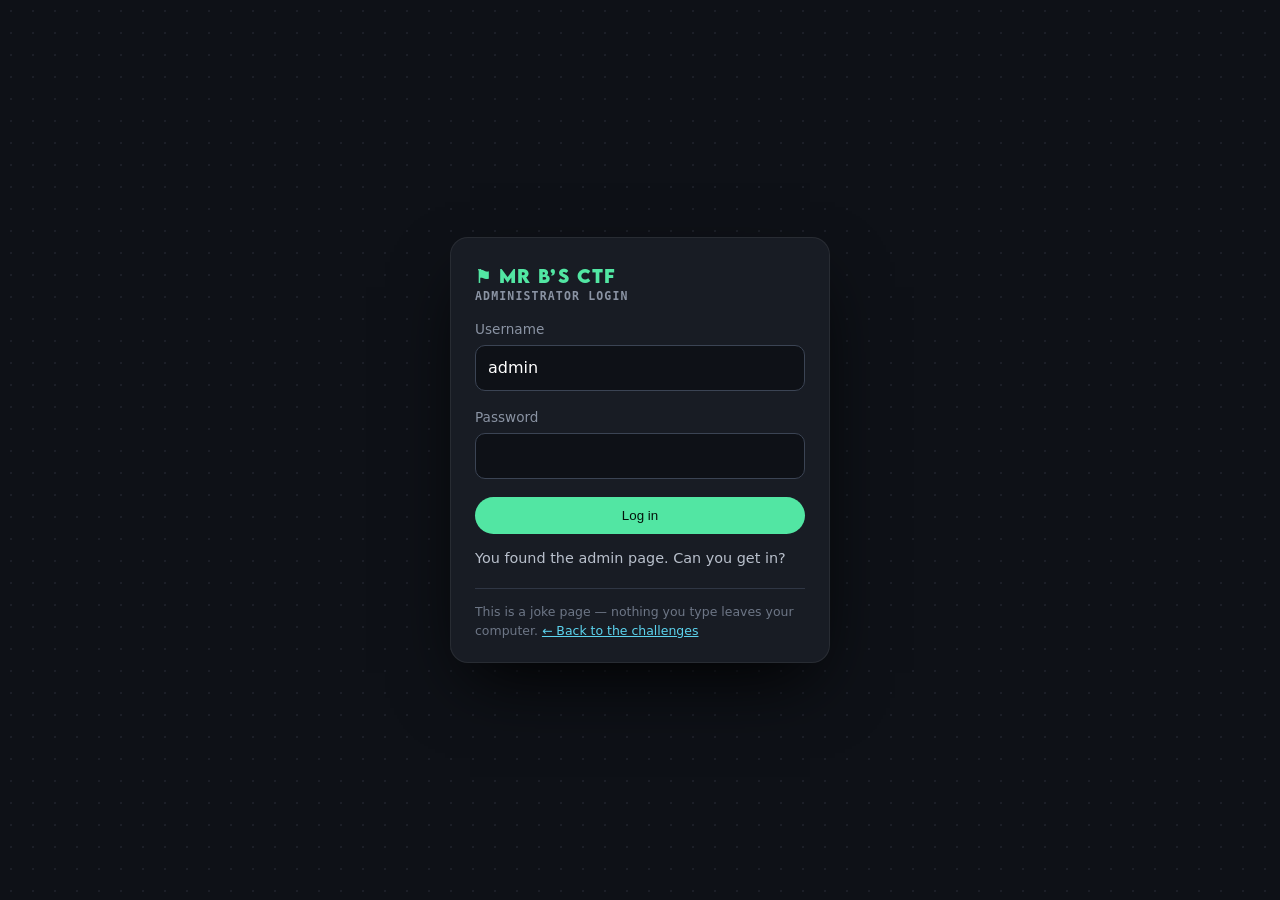
<file: admin/index.html>
<!doctype html>
<html lang="en-GB">
<head>
<meta charset="utf-8">
<meta name="viewport" content="width=device-width, initial-scale=1">
<meta name="robots" content="noindex">
<title>Admin panel (not really)</title>
<style>
  @font-face { font-family: 'Lemon Milk'; src: url('../assets/fonts/lemonmilk-bold.woff') format('woff'); font-weight: 700; }
  :root { color-scheme: dark; }
  * { box-sizing: border-box; }
  body { margin: 0; min-height: 100vh; display: grid; place-items: center; padding: 16px; background: #0E1117; background-image: radial-gradient(rgba(160,175,205,.09) 1px, transparent 1px); background-size: 22px 22px; color: #E5E8EE; font: 16px/1.5 "Segoe UI", system-ui, sans-serif; }
  .card { width: min(380px, 100%); padding: 26px 24px 22px; border-radius: 18px; background: #181C24; border: 1px solid rgba(255,255,255,.07); box-shadow: 0 30px 70px -20px #000; transition: border-color .3s; }
  .card.no { animation: shake .45s; border-color: #ff6b82; }
  .card.yes { border-color: #F5B25C; }
  @keyframes shake { 20%, 60% { transform: translateX(-9px); } 40%, 80% { transform: translateX(9px); } }
  .logo { font: 700 1.1rem 'Lemon Milk', sans-serif; letter-spacing: .08em; color: #52E6A3; }
  .logo small { display: block; margin-top: 2px; font: 600 .72rem ui-monospace, Consolas, monospace; letter-spacing: .1em; color: #8A93A3; }
  label { display: block; margin: 16px 0 6px; font-size: .85rem; color: #8A93A3; }
  input { width: 100%; padding: 10px 12px; border-radius: 10px; border: 1px solid #3b4454; background: #0E1117; color: #fff; font: inherit; }
  input:focus { outline: 2px solid #8AB6FF; outline-offset: 1px; }
  button { width: 100%; margin-top: 18px; padding: 11px; border: 0; border-radius: 999px; background: #52E6A3; color: #04130b; font: 700 1rem inherit; cursor: pointer; }
  .msg { min-height: 1.5em; margin-top: 14px; font-size: .9rem; color: #b9c0cc; }
  .msg b { color: #ff6b82; }
  .msg.warm b { color: #F5B25C; }
  .denied { position: fixed; inset: 0; display: grid; place-items: center; pointer-events: none; font: 800 clamp(2rem, 9vw, 5rem) ui-monospace, Consolas, monospace; color: #ff3355; text-shadow: 0 0 30px #ff0033; letter-spacing: .06em; opacity: 0; }
  .denied.go { animation: denied 1s steps(1) forwards; }
  @keyframes denied { 0%, 20%, 40% { opacity: 1; transform: translate(3px,-2px); } 10%, 30% { opacity: .2; transform: translate(-3px,2px); } 60% { opacity: 1; transform: none; } 100% { opacity: 0; } }
  .note { margin-top: 18px; padding-top: 14px; border-top: 1px solid #2F3644; font-size: .78rem; color: #6d7686; }
  a { color: #5CD3EE; }
  @media (prefers-reduced-motion: reduce) { * { animation: none !important; } }
</style>
</head>
<body>
<!-- Admin password hint: there isn't one. This page doesn't send anything anywhere. Real logins are checked on a server. -->
<form class="card" id="f" autocomplete="off">
  <div class="logo">⚑ MR B’S CTF<small>ADMINISTRATOR LOGIN</small></div>
  <label for="u">Username</label>
  <input id="u" value="admin" spellcheck="false">
  <label for="p">Password</label>
  <input id="p" type="password">
  <button type="submit">Log in</button>
  <div class="msg" id="m" aria-live="polite">You found the admin page. Can you get in?</div>
  <div class="note">This is a joke page — nothing you type leaves your computer. <a id="home" href="../">← Back to the challenges</a></div>
</form>
<div class="denied" id="d" aria-hidden="true">ACCESS DENIED</div>
<script src="../assets/js/egg-page.js"></script>
<script>
  mbEgg('admin');
  var tries = 0, f = document.getElementById('f'), m = document.getElementById('m'), d = document.getElementById('d');
  var WEAK = ['password', 'password1', 'password123', '123456', '12345678', '123456789', 'qwerty', 'admin', 'letmein', 'hunter2', 'iloveyou', '111111', 'abc123', 'welcome', 'monkey', 'football', 'dragon'];
  function esc(t) { return String(t).replace(/[&<>"']/g, function (c) { return { '&': '&amp;', '<': '&lt;', '>': '&gt;', '"': '&quot;', "'": '&#39;' }[c]; }); }
  function say(html, warm) { m.className = 'msg' + (warm ? ' warm' : ''); m.innerHTML = html; }
  f.addEventListener('submit', function (e) {
    e.preventDefault();
    var u = document.getElementById('u').value, pw = document.getElementById('p').value, both = u + ' ' + pw;
    document.getElementById('p').value = '';
    f.classList.remove('no', 'yes'); void f.offsetWidth;
    tries++;
    if (/('|")\s*(or|and)\s|--|\bunion\b|\bor\s+1\s*=\s*1/i.test(both)) {
      mbEgg('sqli'); f.classList.add('yes');
      return say('<b>🧑‍🍳 SQL injection!</b> A classic. It would work on a badly-built site that glues your text straight into a database query. This page has no database at all — and real sites use parameterised queries so it can’t work.', true);
    }
    if (/<\s*script|on\w+\s*=|javascript:|<\s*img/i.test(both)) {
      mbEgg('xss'); f.classList.add('yes');
      return say('<b>🛡 XSS attempt spotted.</b> This page shows your text as text, so the script never runs.', true);
    }
    if (WEAK.indexOf(pw.toLowerCase()) >= 0) {
      mbEgg('weakpw'); f.classList.add('yes');
      return say('<b>🤦 “' + esc(pw) + '”? Really?</b> That’s one of the most common passwords on Earth — attackers try lists of these first. It still didn’t work, because this login is fake. Long, unique passphrases win.', true);
    }
    f.classList.add('no'); d.classList.remove('go'); void d.offsetWidth; d.classList.add('go');
    if (tries >= 5) return say('<b>🔒 Account locked.</b> …just kidding. There is no admin password: this page doesn’t check anything. Real sites lock you out after too many wrong guesses — like your PIN on Mr B’s CTF.');
    say('<b>Access denied.</b> ' + ['Nope.', 'Still no.', 'Did you try the most common password in the world?', 'Hackers would try a SQL injection about now…'][Math.min(tries - 1, 3)]);
  });
</script>
</body>
</html>
</file>
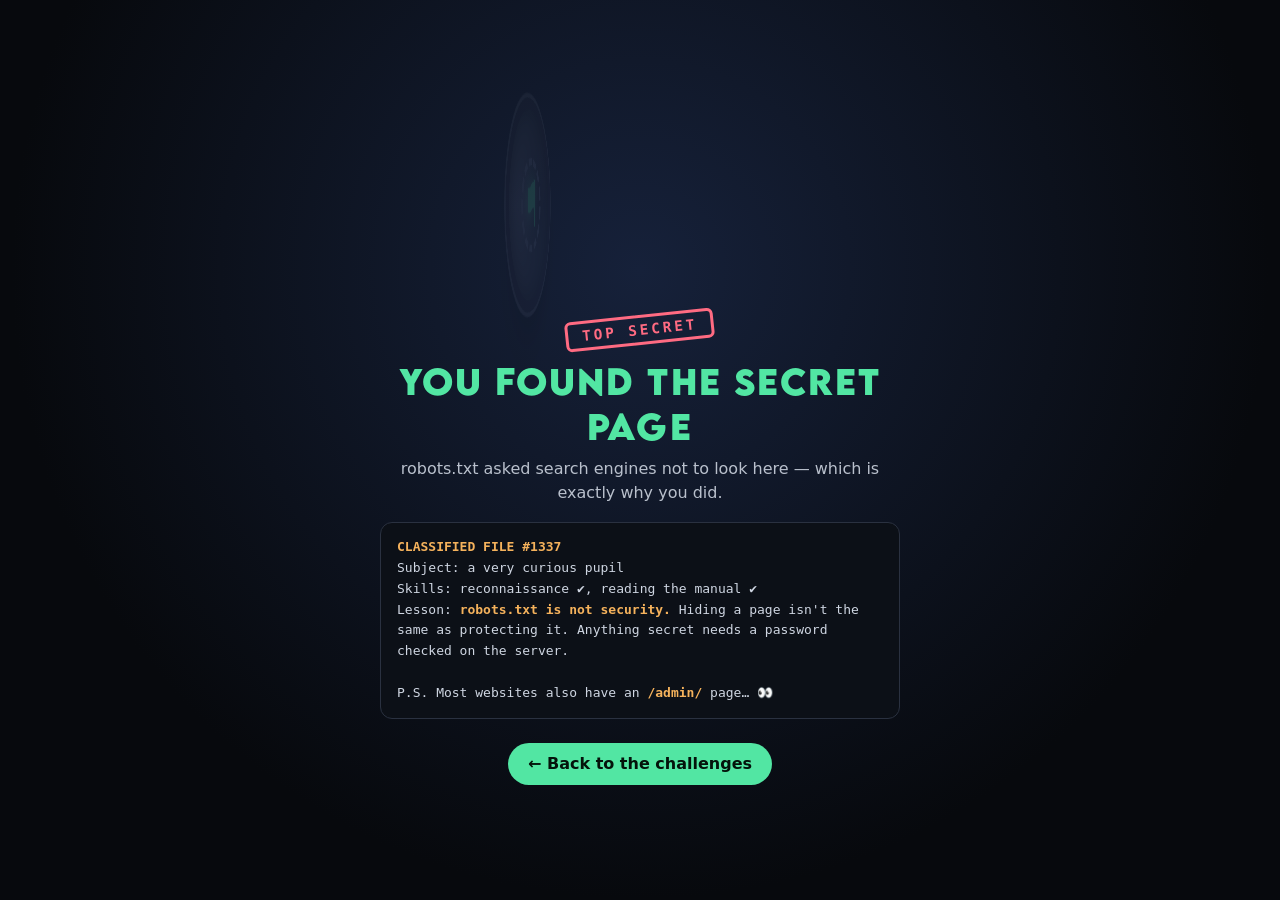
<file: secret/index.html>
<!doctype html>
<html lang="en-GB">
<head>
<meta charset="utf-8">
<meta name="viewport" content="width=device-width, initial-scale=1">
<meta name="robots" content="noindex">
<title>🗝 Classified</title>
<style>
  @font-face { font-family: 'Lemon Milk'; src: url('../assets/fonts/lemonmilk-bold.woff') format('woff'); font-weight: 700; }
  :root { color-scheme: dark; }
  * { box-sizing: border-box; }
  body { margin: 0; min-height: 100vh; display: grid; place-items: center; padding: 16px; background: radial-gradient(circle at 50% 30%, #16213A, #07090d 70%); color: #E5E8EE; font: 16px/1.55 "Segoe UI", system-ui, sans-serif; overflow-x: hidden; }
  .vault { position: relative; width: min(520px, 100%); text-align: center; }
  .door { position: relative; width: 180px; height: 180px; margin: 0 auto 20px; border-radius: 50%; background: conic-gradient(from 0deg, #3a4356, #58627a, #3a4356, #2a3140, #3a4356); border: 10px solid #222836; box-shadow: 0 0 0 4px #4b5468, 0 30px 70px -20px #000, inset 0 0 30px rgba(0,0,0,.6); animation: spin 2.6s cubic-bezier(.6,0,.3,1) .3s both, open 1.1s cubic-bezier(.6,0,.4,1) 3s forwards; transform-origin: 0 50%; }
  .door::before { content: ''; position: absolute; inset: 40px; border-radius: 50%; border: 6px dashed #6b7690; }
  .door::after { content: '⚑'; position: absolute; inset: 0; display: grid; place-items: center; font-size: 56px; color: #52E6A3; text-shadow: 0 0 20px rgba(82,230,163,.7); }
  @keyframes spin { 0% { transform: rotate(0); } 40% { transform: rotate(-200deg); } 70% { transform: rotate(120deg); } 100% { transform: rotate(0); } }
  @keyframes open { to { transform: perspective(600px) rotateY(-100deg); opacity: .15; } }
  .inside { opacity: 0; animation: rise .8s ease 3.6s forwards; }
  @keyframes rise { from { opacity: 0; transform: translateY(18px); } to { opacity: 1; transform: none; } }
  h1 { margin: 0 0 6px; font: 700 clamp(1.4rem, 5vw, 2.1rem) 'Lemon Milk', sans-serif; letter-spacing: .06em; color: #52E6A3; }
  .stamp { display: inline-block; margin-bottom: 14px; padding: 4px 14px; border: 3px solid #ff6b82; border-radius: 6px; color: #ff6b82; font: 800 .9rem ui-monospace, Consolas, monospace; letter-spacing: .2em; transform: rotate(-6deg); animation: stamp .35s cubic-bezier(.2,1.8,.4,1) 4.2s both; }
  @keyframes stamp { from { transform: rotate(-6deg) scale(3); opacity: 0; } }
  p { color: #b9c0cc; margin: 8px 0; }
  .file { margin: 16px 0; padding: 14px 16px; border-radius: 12px; background: #0c1017; border: 1px solid #2a3140; text-align: left; font: 13px/1.6 ui-monospace, Consolas, monospace; color: #cfd6e2; }
  .file b { color: #F5B25C; }
  a.btn { display: inline-block; margin-top: 8px; padding: 9px 20px; border-radius: 999px; background: #52E6A3; color: #04130b; font-weight: 700; text-decoration: none; }
  .sparkle { position: fixed; width: 6px; height: 6px; border-radius: 50%; background: #F5B25C; pointer-events: none; animation: tw 2.4s ease-in-out infinite; opacity: 0; }
  @keyframes tw { 50% { opacity: .9; transform: scale(1.6); } }
  @media (prefers-reduced-motion: reduce) { *, *::before, *::after { animation-duration: .01s !important; animation-delay: 0s !important; } }
</style>
</head>
<body>
<!-- You read robots.txt and came straight here. That's what real penetration testers do first. -->
<div class="vault">
  <div class="door" aria-hidden="true"></div>
  <div class="inside">
    <div class="stamp">TOP SECRET</div>
    <h1>You found the secret page</h1>
    <p>robots.txt asked search engines not to look here — which is exactly why you did.</p>
    <div class="file">
      <b>CLASSIFIED FILE #1337</b><br>
      Subject: a very curious pupil<br>
      Skills: reconnaissance ✔, reading the manual ✔<br>
      Lesson: <b>robots.txt is not security.</b> Hiding a page isn't the same as protecting it. Anything secret needs a password checked on the server.<br><br>
      P.S. Most websites also have an <b>/admin/</b> page… 👀
    </div>
    <a class="btn" id="home" href="../">← Back to the challenges</a>
  </div>
</div>
<script src="../assets/js/egg-page.js"></script>
<script>
  mbEgg('secret');
  for (var i = 0; i < 26; i++) { var s = document.createElement('i'); s.className = 'sparkle'; s.style.left = Math.random() * 100 + 'vw'; s.style.top = Math.random() * 100 + 'vh'; s.style.animationDelay = (4 + Math.random() * 3) + 's'; s.style.background = ['#F5B25C', '#52E6A3', '#8AB6FF', '#FF8FBC'][i % 4]; document.body.appendChild(s); }
</script>
</body>
</html>
</file>
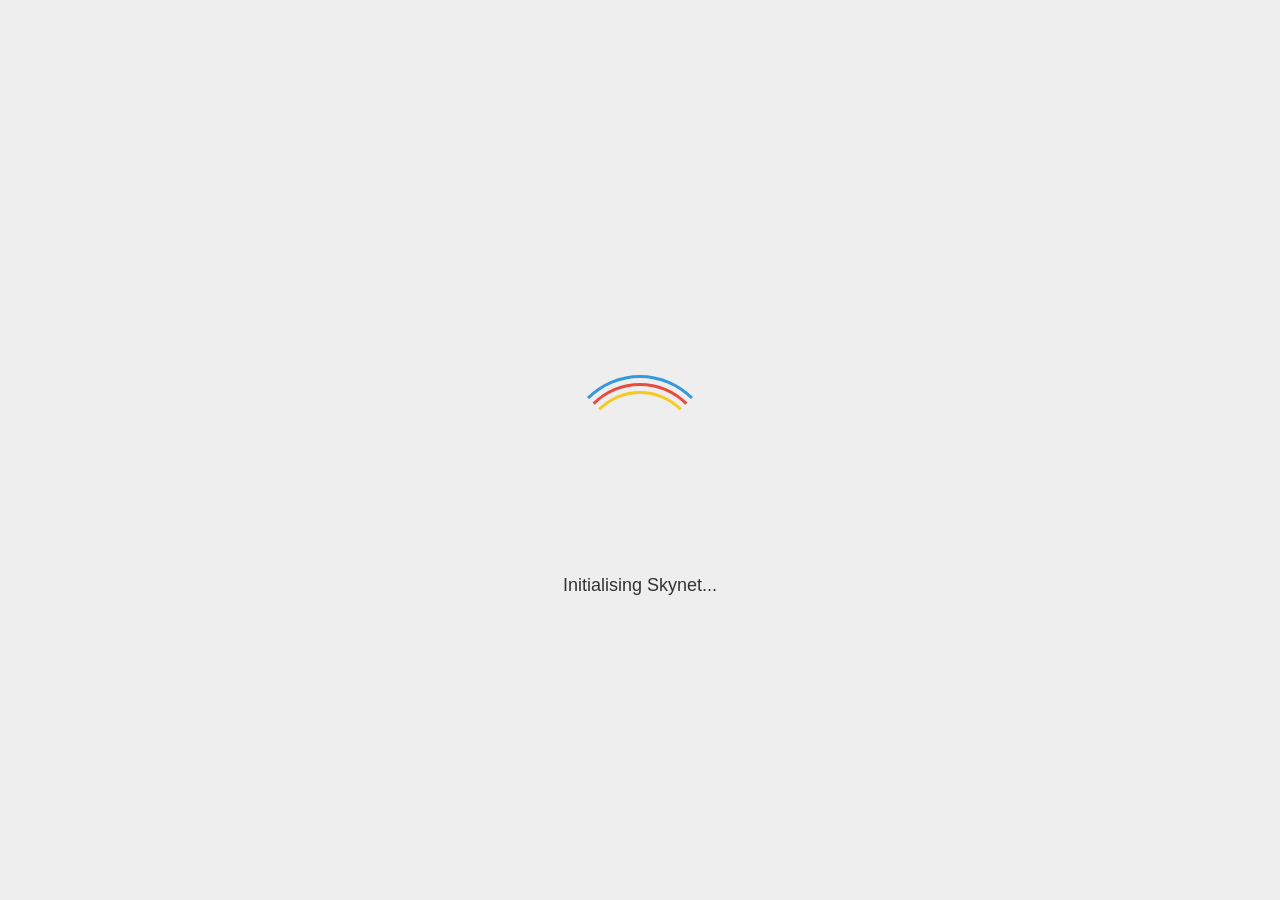
<file: assets/cyberchef/index.html>
<!doctype html><html lang=en class=classic><head><meta charset=UTF-8><title>CyberChef</title><meta name=copyright content="Crown Copyright 2016-2026"><meta name=description content="The Cyber Swiss Army Knife - a web app for encryption, encoding, compression and data analysis"><meta name=keywords content="base64, hex, decode, encode, encrypt, decrypt, compress, decompress, regex, regular expressions, hash, crypt, hexadecimal, user agent, url, certificate, x.509, parser, JSON, gzip,  md5, sha1, aes, des, blowfish, xor"><link rel=icon type=image/ico href=assets/aecc661b69309290f600.ico><script type=application/javascript>"use strict";try{document.querySelector(":root").className=(JSON.parse(localStorage.getItem("options"))||{}).theme}catch(e){}var loadingMsgs=["Proving P = NP...","Computing 6 x 9...","Mining bitcoin...","Dividing by 0...","Initialising Skynet...","[REDACTED]","Downloading more RAM...","Ordering 1s and 0s...","Navigating neural network...","Importing machine learning...","Issuing Alice and Bob one-time pads...","Mining bitcoin cash...","Generating key material by trying to escape vim...","for i in range(additional): Pylon()","(creating unresolved tension...","Symlinking emacs and vim to ed...","Training branch predictor...","Timing cache hits...","Speculatively executing recipes...","Adding LLM hallucinations...","Decompressing malware..."];for(let e=loadingMsgs.length-1;e>0;--e){var j=Math.floor(Math.random()*(e+1)),temp=loadingMsgs[e];loadingMsgs[e]=loadingMsgs[j],loadingMsgs[j]=temp}function changeLoadingMsg(){var e=loadingMsgs.shift();loadingMsgs.push(e);try{var n=document.getElementById("preloader-msg");n.classList.contains("loading")||n.classList.add("loading"),n.innerHTML=e}catch(e){setTimeout(changeLoadingMsg,1e3)}}function loadingErrorHandler(e){function n(e){var n={"&":"&amp;","<":"&lt;",">":"&gt;",'"':"&quot;","'":"&#x27;","/":"&#x2F;","`":"&#x60;"};return e.replace(/[&<>"'/`]/g,function(e){return n[e]})}var r=e.message+(e.filename?"\nFilename: "+e.filename:"")+(e.lineno?"\nLine: "+e.lineno:"")+(e.colno?"\nColumn: "+e.colno:"")+(e.error?"\nError: "+e.error:"")+"\nUser-Agent: "+navigator.userAgent+"\nCyberChef version: b75398f1134fc59fd74d288f620aa1eecba77dc9";clearInterval(window.loadingMsgsInt),document.getElementById("preloader").remove(),document.getElementById("preloader-msg").remove(),document.getElementById("preloader-error").innerHTML="CyberChef encountered an error while loading.<br><br>The following browser versions are supported:<ul><li>Google Chrome 50+</li><li>Mozilla Firefox 38+</li></ul>Your user agent is:<br>"+n(navigator.userAgent)+"<br><br>If your browser is supported, please <a href='https://github.com/gchq/CyberChef/issues/new/choose'>raise an issue</a> including the following details:<br><br><pre>"+n(r)+"</pre>"}changeLoadingMsg(),window.loadingMsgsInt=setInterval(changeLoadingMsg,2e3*Math.random()+1500),window.addEventListener("error",loadingErrorHandler);</script><script defer src=assets/main.js></script><link href=assets/main.css rel=stylesheet><script type='application/ld+json'>[{"@context":"http://schema.org","@graph":[{"@type":"Organization","url":"https://gchq.github.io/CyberChef/","logo":"https://gchq.github.io/CyberChef/images/cyberchef-128x128.png","sameAs":["https://github.com/gchq/CyberChef","https://www.npmjs.com/package/cyberchef"]},{"@type":"WebSite","url":"https://gchq.github.io/CyberChef/","name":"CyberChef","potentialAction":{"@type":"SearchAction","target":"https://gchq.github.io/CyberChef/?op={operation_search_term}","query-input":"required name=operation_search_term"}}]}]</script></head><body><div id=loader-wrapper><div id=preloader class=loader></div><div id=preloader-msg class=loading-msg></div><div id=preloader-error class=loading-error></div></div><button type=button aria-label="Edit Favourites" class="btn btn-warning bmd-btn-icon" id=edit-favourites data-toggle=tooltip title="Edit favourites"><i class=material-icons aria-hidden=true>star</i></button><div tabindex=0 id=content-wrapper><div id=banner class=row><div class=col style=text-align:left;padding-left:10px><a href=# style="display:none" data-toggle=modal data-target=#download-modal data-help-title="Downloading CyberChef" data-help="<p>CyberChef can be downloaded to run locally or hosted within your own network. It has no server-side component so all that is required is that the ZIP file is uncompressed and the files are accessible.</p><p>As a user, it is worth noting that unofficial versions of CyberChef could have been modified to introduce Input and/or Recipe exfiltration. We recommend always using the official, open source, up-to-date version of CyberChef hosted at <a href='https://gchq.github.io/CyberChef'>https://gchq.github.io/CyberChef</a> if accessible.</p><p>The Network tab in your browser's Developer console (F12) can be used to inspect the network requests made by a website. This can confirm that no data is uploaded when a CyberChef recipe is baked.</p>">Download CyberChef <i class=material-icons>file_download</i></a></div><div class=col-md-6 id=notice-wrapper><span id=notice><script type=text/javascript>navigator.userAgent&&navigator.userAgent.match(/Trident/)&&(document.getElementById("notice").innerHTML+="Internet Explorer is not supported, please use Firefox or Chrome instead",alert("Internet Explorer is not supported, please use Firefox or Chrome instead"));</script><noscript>JavaScript is not enabled. Good luck.</noscript></span></div><div class=col style=text-align:right;padding-right:0><a href=# id=options data-help-title="Options and Settings" data-help="Configurable options to change how CyberChef behaves. These settings are stored in your browser's local storage, meaning they will persist between sessions that use the same browser profile.">Options <i class=material-icons>settings</i></a> <a href=# id=support data-toggle=modal data-target=#support-modal data-help-title="About / Support" data-help="This pane provides information about the CyberChef web app, how to use some of the features, and how to raise bug reports.">About / Support <i class=material-icons>help</i></a></div></div><div id=workspace-wrapper><div id=operations class="split split-horizontal no-select"><div class="title no-select" data-help-title="Operations list" data-help="<p>The Operations list contains all the operations in CyberChef arranged into categories. Some operations may be present in multiple categories. You can search for operations using the search box.</p><p>To use an operation, either double click it, or drag it into the Recipe pane. You will then be able to configure its arguments (or 'Ingredients' in CyberChef terminology).</p>">Operations <span class=op-count></span></div><input id=search type=search class=form-control placeholder=Search... autocomplete=off tabindex=0 data-help-title="Searching for operations" data-help="<p>Use the search box to find useful operations.</p><p>Both operation names and descriptions are queried using a fuzzy matching algorithm.</p>" aria-owns=search-results><ul id=search-results class=op-list></ul><div id=categories class="panel-group no-select"></div></div><div id=recipe class="split split-horizontal no-select" data-help-title="Recipe pane" data-help="<p>The Recipe pane is where your chosen Operations are configured. If you are a programmer, think of these as functions. If you are not a programmer, these are like steps in a cake recipe. The Input data will be processed based on the Operations in your Recipe.</p><ul><li>To reorder, simply drag and drop the Operations into the order your require</li><li>To remove an operation, either double click it, or drag it outside of the Recipe pane</li></ul><p>The arguments (or 'Ingredients' in CyberChef terminology) can be configured to change how an Operation processes the data.</p>"><div class="title no-select">Recipe <span class="pane-controls hide-on-maximised-output"><button type=button aria-label="Hide arguments" class="btn btn-primary bmd-btn-icon" id=hide-icon data-toggle=tooltip title="Hide arguments" hide-args=false data-help-title="Hiding every Operation's argument view in a Recipe" data-help="Clicking 'Hide arguments' will hide all the argument views for every Operation in the Recipe, to save space when you have too many Operation in your Recipe"><i class=material-icons>keyboard_arrow_up</i></button> <button type=button aria-label="Save recipe" class="btn btn-primary bmd-btn-icon" id=save data-toggle=tooltip title="Save recipe" data-help-title="Saving a recipe" data-help="<p>Recipes can be represented in a few different formats and saved for use at a later date. You can either copy the Recipe configuration and save it somewhere offline for later use, or use your browser's local storage.</p><ul><li><b>Deep link:</b> The easiest way to share a CyberChef Recipe is to copy the deep link, either from the address bar (which is updated as the Recipe or Input changes), or from the 'Save recipe' pane. When you visit this link, the Recipe and Input will be populated from where you left off.</li><li><b>Chef format:</b> This custom format is designed to be compact and easily readable. It is the format used in CyberChef's URL, so it largely uses characters that do not have to be escaped in URL encoding, making it a little easier to understand what a CyberChef URL contains.</li><li><b>Clean JSON:</b> This JSON format uses whitespace and indentation in a way that makes the Recipe easy to read.</li><li><b>Compact JSON:</b> This is the most compact way that the Recipe can be represented in JSON.</li><li><b>Local storage:</b> Alternatively, you can enter a name into the 'Recipe name' field and save to your browser's local storage. The Recipe will then be available to load from the 'Load Recipe' pane as long as you are using the same browser profile. Be aware that if your browser profile is cleaned, you may lose this data.</li></ul>"><i class=material-icons aria-hidden=true>save</i></button> <button type=button aria-label="Load recipe" class="btn btn-primary bmd-btn-icon" id=load data-toggle=tooltip title="Load recipe" data-help-title="Loading a recipe" data-help="<p>Saved recipes can be loaded using one of the following methods:</p><ul><li>If you have a CyberChef deep link, simply visit that link and the Recipe and Input will be populated automatically.</li><li>If you have a Recipe string in any of the accepted formats, paste it into the 'Load recipe' pane textbox and click 'Load'.</li><li>If you have saved a Recipe to your browser's local storage, it should be available in the dropdown menu in the 'Load recipe' pane. If it is not there, you may not be using the same browser profile, or your profile may have been cleared.</li></ul>"><i class=material-icons aria-hidden=true>folder</i></button> <button type=button aria-label="Clear recipe" class="btn btn-primary bmd-btn-icon" id=clr-recipe data-toggle=tooltip title="Clear recipe" data-help-title="Clearing a recipe" data-help="Clicking the 'Clear recipe' button will remove all operations from the Recipe. It will not clear the Input, but it will trigger a Bake if Auto-bake is turned on, which will change the value of the Output."><i class=material-icons aria-hidden=true>delete</i></button></span></div><ul id=rec-list class="list-area no-select"></ul><div id=controls class="no-select hide-on-maximised-output"><div id=controls-content><button type=button class="mx-2 btn btn-lg btn-secondary" id=step data-toggle=tooltip title="Step through the recipe" data-help-title="Stepping through the Recipe" data-help="<p>The Step button allows you to execute one operation at a time, rather than running the whole Recipe from beginning to end.</p><p>Step allows you to inspect the data at each stage of the Recipe and understand what is being passed to the next operation.</p>">Step</button> <button type=button class="mx-2 btn btn-lg btn-success btn-raised btn-block" id=bake data-help-title=Baking data-help="<p>Baking causes CyberChef to run the Recipe against your data. This involves three steps:</p><ol><li>The data in the Input is encoded into bytes using the character encoding selected in the Input status bar.</li><li>The data is run through each of the operations in the Recipe in turn with the output of one operation being fed into the next operation as its input.</li><li>The outcome of the final operation in the Recipe is decoded into Output text using the character encoding selected in the Output status bar.</li></ol><p>If there are multiple Inputs, the Bake button causes every Input to be baked simultaneously.</p>"><img aria-hidden=true src=images/cook_male-32x32.png alt="Chef Icon"> <span>Bake!</span></button><div class=form-group style=display:contents><div class="mx-1 checkbox" data-help-title=Auto-bake data-help="<p>When Auto-bake is turned on, CyberChef will bake the Input using the Recipe whenever anything in the Input or Recipe changes.</p>This includes:<ul><li>Adding or removing operations</li><li>Modifying operation arguments</li><li>Editing the Input</li><li>Changing the Input character encoding</li></ul><p>If there are multiple inputs, only the currently active tab will be baked when Auto-bake triggers. You can bake all inputs manually using the Bake button.</p>"><label id=auto-bake-label><input type=checkbox checked id=auto-bake><br>Auto Bake</label></div></div></div></div></div><div class="split split-horizontal" id=IO><div id=input class="split no-select" data-help-title="Input pane" data-help="<p>Input data can be entered by typing it in, pasting it in, dragging it in, or using the 'Load file' or 'Load folder' buttons.</p><p>CyberChef does its best to represent data as accurately as possible to ensure you know exactly what you are working with. Non-printable characters are represented using control character pictures, for example a null byte (0x00) is displayed like this: <span title='Control character null' aria-label='Control character null' class='cm-specialChar'>␀</span>.</p>"><div class="title no-select"><label for=input-text>Input</label> <span class=pane-controls><div class=io-info id=input-files-info></div><button type=button aria-label="Add new input tab" class="btn btn-primary bmd-btn-icon" id=btn-new-tab data-toggle=tooltip title="Add a new input tab" data-help-title=Tabs data-help="<p>New tabs can be created to support multiple Inputs. These tabs have their own associated character encodings and EOL separators, as defined in their status bars.</p><p>The deep link in the URL bar only contains information about the currently active tab.</p>"><i class=material-icons aria-hidden=true>add</i></button> <button type=button aria-label="Open folder as input" class="btn btn-primary bmd-btn-icon" id=btn-open-folder data-toggle=tooltip title="Open folder as input" data-help-title="Opening a folder" data-help="<p>You can open a whole folder into CyberChef, which will result in each file being loaded into a separate Input tab.</p><p>CyberChef can handle lots of Input files, but be aware that performance may suffer, especially if the files are large in size.</p><p>Folders can also be loaded by dragging them over the Input pane and dropping them.</p>"><i class=material-icons aria-hidden=true>folder_open</i> <input type=file id=open-folder style=display:none multiple directory webkitdirectory></button> <button type=button aria-label="Open file as input" class="btn btn-primary bmd-btn-icon" id=btn-open-file data-toggle=tooltip title="Open file as input" data-help-title="Opening a file" data-help="<p>Files can be loaded into CyberChef individually or in groups, either using the 'Open file as input' button, or by dragging and dropping them over the Input pane.</p><p>CyberChef can handle reasonably large files (at least 500MB, depending on hardware), but performance may be impacted and some Operations will run very slowly over large Inputs.</p>"><i class=material-icons aria-hidden=true>input</i> <input type=file id=open-file style=display:none multiple></button> <button type=button aria-label="Clear input and output" class="btn btn-primary bmd-btn-icon" id=clr-io data-toggle=tooltip title="Clear input and output" data-help-title="Clearing the Input and Output" data-help="Clicking the 'Clear input and output' button will remove all Inputs and Outputs. It will not clear the Recipe."><i class=material-icons aria-hidden=true>delete</i></button> <button type=button aria-label="Reset pane layout" class="btn btn-primary bmd-btn-icon" id=reset-layout data-toggle=tooltip title="Reset pane layout" data-help-title="Resetting the pane layout" data-help="CyberChef's panes can be resized to suit your area of focus. This button will reset the pane sizes to their default configuration."><i class=material-icons aria-hidden=true>view_compact</i></button></span></div><div id=input-wrapper class=no-select><div id=input-tabs-wrapper style=display:none class=no-select data-help-proxy=#btn-new-tab><span id=btn-previous-input-tab class=input-tab-buttons>&lt; </span><span id=btn-input-tab-dropdown class=input-tab-buttons data-toggle=dropdown aria-haspopup=true aria-expanded=false>···</span><div class=dropdown-menu aria-labelledby=btn-input-tab-dropdown><a id=btn-go-to-input-tab class=dropdown-item>Go to tab </a><a id=btn-find-input-tab class=dropdown-item>Find tab </a><a id=btn-close-all-tabs class=dropdown-item>Close all tabs</a></div><span id=btn-next-input-tab class=input-tab-buttons>></span><ul id=input-tabs></ul></div><div id=input-text></div></div></div><div id=output class=split data-help-title="Output pane" data-help="<p>This pane displays the results of the Recipe after it has processed your Input.</p><p>CyberChef does its best to represent data as accurately as possible to ensure you know exactly what you are working with. Non-printable characters are represented using control character pictures, for example a null byte (0x00) is displayed like this: <span title='Control character null' aria-label='Control character null' class='cm-specialChar'>␀</span>.</p><p>When copying these characters from the Output, the original byte value will be copied into your clipboard, rather than the control character picture itself.</p>"><div class="title no-select"><label for=output-text>Output</label> <span class=pane-controls><div class=io-info id=bake-info></div><button type=button class="btn btn-primary bmd-btn-icon" id=save-all-to-file data-toggle=tooltip title="Save all outputs to a zip file" style=display:none data-help-title="Saving all outputs to a zip file" data-help="<p>When operating with multiple tabbed Inputs and Outputs, you can use this button to save off all the Outputs at once in a ZIP file.</p><p>Use the 'Bake' button to bake all Inputs at once.</p><p>You will be given the choice to specify the file extension for the Outputs, or you can let CyberChef attempt to detect the filetype of each one. If an Output's type is not clear, CyberChef will use the '.dat' extension.</p>"><i class=material-icons>archive</i></button> <button type=button aria-label=save class="btn btn-primary bmd-btn-icon" id=save-to-file data-toggle=tooltip title="Save output to file" data-help-title="Saving output to a file" data-help="The currently active Output can be saved to a file. You will be asked to specify a filename. CyberChef will attempt to guess the correct file extension based on the data. If a file type cannot be detected, the extension defaults to '.dat' but can be changed manually."><i class=material-icons aria-hidden=true>save</i></button> <button type=button aria-label="copy content" class="btn btn-primary bmd-btn-icon" id=copy-output data-toggle=tooltip title="Copy raw output to the clipboard" data-help-title="Copying raw output to the clipboard" data-help="<p>Data can be copied from the Output in the normal way by selecting text and copying it. This button provides a quick way of copying the entire output to the clipboard without having to select it. It directly copies the raw data rather than selecting text in the Output editor. Each method will have the same result, but the button may be more efficient for large Outputs as it does not require any DOM interaction.</p>"><i class=material-icons aria-hidden=true>content_copy</i></button> <button type=button aria-label="replace input with output" class="btn btn-primary bmd-btn-icon" id=switch data-toggle=tooltip title="Replace input with output" data-help-title="Replacing input with output" data-help="<p>This button moves the currently active Output data into the currently active Input tab, overwriting whatever data was already there.</p><p>The Input character encoding and EOL sequence will be changed to match the current Output values, so that the data is interpreted correctly.</p>"><i class=material-icons aria-hidden=true>open_in_browser</i></button> <button type=button aria-label="maximise output pane" class="btn btn-primary bmd-btn-icon" id=maximise-output data-toggle=tooltip title="Maximise output pane" data-help-title="Maximising the Output pane" data-help="This button allows you to view the Output pane at maximum size, hiding the Operations, Recipe and Input panes. You can restore the pane to its normal size by clicking the same button again."><i class=material-icons aria-hidden=true>fullscreen</i></button> </span><button type=button class="btn btn-primary bmd-btn-icon hidden" id=magic data-toggle=tooltip title=Magic! data-html=true data-help-title="CyberChef Magic!" data-help="<p>One of CyberChef's best features is its ability to automatically detect which Operations might make more sense of your data. The Magic button appears when CyberChef has a suggested Operation for you based on the data in the Output.</p><p>Clicking on the button will add the suggested Operation(s) to your Recipe.</p><p>This background Magic detection will inspect your Output up to three levels deep and attempt to unwrap it using a range of techniques. For more control, use the 'Magic' operation, which allows you to configure greater depth and filter based on various parameters.</p><p>Further information about CyberChef Magic can be found <a href='https://github.com/gchq/CyberChef/wiki/Automatic-detection-of-encoded-data-using-CyberChef-Magic'>here</a>.</p>"><svg width=22 height=22 viewBox="0 0 24 24"><path d="M7.5,5.6L5,7L6.4,4.5L5,2L7.5,3.4L10,2L8.6,4.5L10,7L7.5,5.6M19.5,15.4L22,14L20.6,16.5L22,19L19.5,17.6L17,19L18.4,16.5L17,14L19.5,15.4M22,2L20.6,4.5L22,7L19.5,5.6L17,7L18.4,4.5L17,2L19.5,3.4L22,2M13.34,12.78L15.78,10.34L13.66,8.22L11.22,10.66L13.34,12.78M14.37,7.29L16.71,9.63C17.1,10 17.1,10.65 16.71,11.04L5.04,22.71C4.65,23.1 4,23.1 3.63,22.71L1.29,20.37C0.9,20 0.9,19.35 1.29,18.96L12.96,7.29C13.35,6.9 14,6.9 14.37,7.29Z"/></svg></button> <span id=stale-indicator class=hidden data-toggle=tooltip title="The output is stale. The input or recipe has changed since this output was generated. Bake again to get the new value." data-help-title="Staleness indicator" data-help="The staleness indicator is displayed when the Recipe or Input has changed but the Output has not yet been updated to reflect this. It is most commonly displayed when Auto-bake is turned off and indicates that you need to Bake in order to see an accurate Output."><i class=material-icons>access_time</i></span></div><div id=output-wrapper class=no-select><div id=output-tabs-wrapper style=display:none class=no-select><span id=btn-previous-output-tab class=output-tab-buttons>&lt; </span><span id=btn-output-tab-dropdown class=output-tab-buttons data-toggle=dropdown aria-haspopup=true aria-expanded=false>···</span><div class=dropdown-menu aria-labelledby=btn-input-tab-dropdown><a id=btn-go-to-output-tab class=dropdown-item>Go to tab </a><a id=btn-find-output-tab class=dropdown-item>Find tab</a></div><span id=btn-next-output-tab class=output-tab-buttons>></span><ul id=output-tabs></ul></div><div id=output-text></div><div id=output-loader><div id=output-loader-animation><object id=bombe data="[data-uri]" width=100% height=100% data-help-title="Loading animation" data-help="This loading animation shows an accurate representation of how rotors moved on The Bombe, an electro-mechanical device built at Bletchley Park in 1939 by Alan Turing with refinements by Gordon Welchman in 1940. The Bombe was used by the Government Code and Cipher School (the precursor to GCHQ) to discover daily settings of Enigma machines used by the German military in World War 2.<br><br>More information can be found on <a href='https://wikipedia.org/wiki/Bombe'>Wikipedia</a>."></object></div><div class=loading-msg></div></div></div></div></div></div></div><div class="modal fade" id=save-modal tabindex=-1 role=dialog><div class="modal-dialog modal-lg" role=document><div class=modal-content data-help-proxy=#save><div class=modal-header><h5 class=modal-title>Save recipe</h5></div><div class=modal-body><div class=form-group><ul class="nav nav-tabs" role=tablist><li class=nav-item><a class="nav-link active" href=#chef-format role=tab data-toggle=tab>Chef format</a><li class=nav-item><a class=nav-link href=#clean-json role=tab data-toggle=tab>Clean JSON</a><li class=nav-item><a class=nav-link href=#compact-json role=tab data-toggle=tab>Compact JSON</a></ul><div class=tab-content id=save-texts><div role=tabpanel class="tab-pane active" id=chef-format><textarea class=form-control id=save-text-chef rows=5></textarea></div><div role=tabpanel class=tab-pane id=clean-json><textarea class=form-control id=save-text-clean rows=5></textarea></div><div role=tabpanel class=tab-pane id=compact-json><textarea class=form-control id=save-text-compact rows=5></textarea></div></div></div><div class=form-group><label for=save-name class=bmd-label-floating>Recipe name</label> <input type=text class=form-control id=save-name> <span class=bmd-help>Save your recipe to local storage using this name, or copy it to load later</span></div></div><div class=modal-footer id=save-footer><button type=button class="btn btn-primary" id=save-button data-dismiss=modal>Save</button> <button type=button class="btn btn-secondary" data-dismiss=modal>Done</button></div><div class=modal-body><div class=form-group id=save-link-group><h6 style=display:inline>Deep link</h6><div class=save-link-options><label class=checkbox-inline><input type=checkbox id=save-link-recipe-checkbox checked> Include recipe</label> <label class=checkbox-inline><input type=checkbox id=save-link-input-checkbox checked> Include input</label></div><br><br><a id=save-link style=word-wrap:break-word></a></div></div></div></div></div><div class="modal fade" id=load-modal tabindex=-1 role=dialog><div class="modal-dialog modal-lg" role=document><div class=modal-content data-help-proxy=#load><div class=modal-header><h5 class=modal-title>Load recipe</h5></div><div class=modal-body><div class=form-group><label for=load-name class=bmd-label-floating>Recipe name</label> <select class=form-control id=load-name></select> <span class=bmd-help>Load your recipe from local storage by selecting its name from the drop-down</span></div><div class=form-group><label for=load-text class=bmd-label-floating>Recipe</label> <textarea class=form-control id=load-text rows=5></textarea> <span class=bmd-help>Load your recipe by pasting it into this box</span></div></div><div class=modal-footer><button type=button class="btn btn-primary" id=load-button data-dismiss=modal>Load</button> <button type=button class="btn btn-danger" id=load-delete-button>Delete</button> <button type=button class="btn btn-secondary" data-dismiss=modal>Cancel</button></div></div></div></div><div class="modal fade" id=options-modal tabindex=-1 role=dialog><div class="modal-dialog modal-lg" role=document><div class=modal-content data-help-proxy=#options><div class=modal-header><h5 class=modal-title>Options</h5></div><div class=modal-body id=options-body><p style=font-weight:700>Please note that these options will persist between sessions.<div class="form-group option-item"><label for=theme class=bmd-label-floating>Theme (only supported in modern browsers)</label> <select class=form-control option=theme id=theme><option value=classic>Classic<option value=dark>Dark<option value=geocities>GeoCities<option value=solarizedDark>Solarized Dark<option value=solarizedLight>Solarized Light</select></div><div class="form-group option-item"><label for=logLevel class=bmd-label-floating>Console logging level</label> <select class=form-control option=logLevel id=logLevel><option value=silent>Silent<option value=error>Error<option value=warn>Warn<option value=info>Info<option value=debug>Debug<option value=trace>Trace</select></div><div class="checkbox option-item"><label for=updateUrl><input type=checkbox option=updateUrl id=updateUrl checked> Update the URL when the input or recipe changes</label></div><div class="checkbox option-item"><label for=showHighlighter><input type=checkbox option=showHighlighter id=showHighlighter checked> Highlight selected bytes in output and input (when possible)</label></div><div class="checkbox option-item"><label for=wordWrap><input type=checkbox option=wordWrap id=wordWrap checked> Word wrap the input and output</label></div><div class="checkbox option-item mb-0"><label for=showErrors><input type=checkbox option=showErrors id=showErrors checked> Show errors from operations (recommended)</label></div><div class="form-group option-item"><label for=errorTimeout class=bmd-label-floating>Operation error timeout in ms (0 for never)</label> <input type=number class=form-control option=errorTimeout id=errorTimeout></div><div class="checkbox option-item"><label for=useMetaKey><input type=checkbox option=useMetaKey id=useMetaKey> Use meta key for keybindings (Windows ⊞/Command ⌘)</label></div><div class="checkbox option-item"><label for=autoMagic><input type=checkbox option=autoMagic id=autoMagic> Attempt to detect encoded data automagically</label></div><div class="checkbox option-item"><label for=imagePreview><input type=checkbox option=imagePreview id=imagePreview> Render a preview of the input if it's detected to be an image</label></div><div class="checkbox option-item"><label for=syncTabs><input type=checkbox option=syncTabs id=syncTabs> Keep the current tab in sync between the input and output</label></div><div class="checkbox option-item"><label for=showCatCount><input type=checkbox option=showCatCount id=showCatCount> Show the number of operations in each category</label></div></div><div class=modal-footer><button type=button class="btn btn-secondary" id=reset-options>Reset options to default</button> <button type=button class="btn btn-secondary" data-dismiss=modal>Close</button></div></div></div></div><div class="modal fade" id=favourites-modal tabindex=-1 role=dialog><div class="modal-dialog modal-lg" role=document><div class=modal-content data-help-proxy="a[data-target='#catFavourites']"><div class=modal-header><h5 class=modal-title>Edit Favourites</h5></div><div class=modal-body id=favourites-body><ul><li><span style=font-weight:700>To add:</span> drag the operation over the favourites category and drop it<li><span style=font-weight:700>To reorder:</span> drag up and down in the list below<li><span style=font-weight:700>To remove:</span> hit the delete button or drag out of the list below</ul><br><ul id=edit-favourites-list class=op-list></ul><div class=option-item></div></div><div class=modal-footer><button type=button class="btn btn-secondary" data-dismiss=modal id=reset-favourites>Reset favourites to default</button> <button type=button class="btn btn-success" data-dismiss=modal id=save-favourites>Save</button> <button type=button class="btn btn-danger" data-dismiss=modal>Cancel</button></div></div></div></div><div class="modal fade" id=support-modal tabindex=-1 role=dialog><div class="modal-dialog modal-lg" role=document><div class=modal-content data-help-proxy=#support><div class=modal-header><h5 class=modal-title>CyberChef - The Cyber Swiss Army Knife</h5></div><div class=modal-body><img aria-hidden=true class=about-img-left src=images/cyberchef-128x128.png alt="CyberChef Logo"><p class=subtext>Version b75398f1134fc59fd74d288f620aa1eecba77dc9<br>Compile time: 29/10/2026 10:01:21 UTC<p>© Crown Copyright 2016-2026.<p>Released under the Apache Licence, Version 2.0.<p><a href=https://gitter.im/gchq/CyberChef><img src="[data-uri]"></a><ul class="nav nav-tabs" role=tablist><li class=nav-item role=presentation><a id=tab-1 class="nav-link active" href=#faqs aria-controls=profile role=tab data-toggle=tab>FAQs</a><li class=nav-item role=presentation><a id=tab-2 class=nav-link href=#report-bug aria-controls=messages role=tab data-toggle=tab>Report a bug</a><li class=nav-item role=presentation><a id=tab-3 class=nav-link href=#about aria-controls=messages role=tab data-toggle=tab>About</a><li class=nav-item role=presentation><a id=tab-4 class=nav-link href=#keybindings aria-controls=messages role=tab data-toggle=tab>Keybindings</a></ul><div class=tab-content><div role=tabpanel class="tab-pane active" id=faqs data-help-title="FAQ pane" data-help="The Frequently Asked Questions pane provides answers to some of the most common queries people have about CyberChef."><br><a class="btn btn-primary" data-toggle=collapse data-target=#faq-contextual-help>How does X feature work?</a><div class=collapse id=faq-contextual-help><p>CyberChef has a contextual help feature. Just hover your cursor over a feature that you want to learn more about and press <code>F1</code> on your keyboard to get some information about it. Give it a try by hovering over this text and pressing <code>F1</code> now!</div><br><a class="btn btn-primary" data-toggle=collapse data-target=#faq-examples>What sort of things can I do with CyberChef?</a><div class=collapse id=faq-examples><p>There are <span class=num-ops>hundreds of</span> operations in CyberChef allowing you to carry out simple and complex tasks easily. Here are some examples:<ul><li><a href="#recipe=From_Base64('A-Za-z0-9%2B/%3D',true)&input=VTI4Z2JHOXVaeUJoYm1RZ2RHaGhibXR6SUdadmNpQmhiR3dnZEdobElHWnBjMmd1">Decode a Base64-encoded string</a><li><a href="#recipe=Translate_DateTime_Format('Standard%20date%20and%20time','DD/MM/YYYY%20HH:mm:ss','UTC','dddd%20Do%20MMMM%20YYYY%20HH:mm:ss%20Z%20z','Australia/Queensland')&input=MTUvMDYvMjAxNSAyMDo0NTowMA">Convert a date and time to a different time zone</a><li><a href="#recipe=Parse_IPv6_address()&input=MjAwMTowMDAwOjQxMzY6ZTM3ODo4MDAwOjYzYmY6M2ZmZjpmZGQy">Parse a Teredo IPv6 address</a><li><a href="#recipe=From_Hexdump()Gunzip()&input=MDAwMDAwMDAgIDFmIDhiIDA4IDAwIDEyIGJjIGYzIDU3IDAwIGZmIDBkIGM3IGMxIDA5IDAwIDIwICB8Li4uLi6881cu/y7HwS4uIHwKMDAwMDAwMTAgIDA4IDA1IGQwIDU1IGZlIDA0IDJkIGQzIDA0IDFmIGNhIDhjIDQ0IDIxIDViIGZmICB8Li7QVf4uLdMuLsouRCFb/3wKMDAwMDAwMjAgIDYwIGM3IGQ3IDAzIDE2IGJlIDQwIDFmIDc4IDRhIDNmIDA5IDg5IDBiIDlhIDdkICB8YMfXLi6%2BQC54Sj8uLi4ufXwKMDAwMDAwMzAgIDRlIGM4IDRlIDZkIDA1IDFlIDAxIDhiIDRjIDI0IDAwIDAwIDAwICAgICAgICAgICB8TshObS4uLi5MJC4uLnw">Convert data from a hexdump, then decompress</a><li><a href="#recipe=RC4(%7B'option':'UTF8','string':'secret'%7D,'Hex','Hex')Disassemble_x86('64','Full%20x86%20architecture',16,0,true,true)&input=[base64]">Decrypt and disassemble shellcode</a><li><a href="#recipe=Fork('%5C%5Cn','%5C%5Cn',false)From_UNIX_Timestamp('Seconds%20(s)')&input=OTc4MzQ2ODAwCjEwMTI2NTEyMDAKMTA0NjY5NjQwMAoxMDgxMDg3MjAwCjExMTUzMDUyMDAKMTE0OTYwOTYwMA">Display multiple timestamps as full dates</a><li><a href="#recipe=Fork('%5C%5Cn','%5C%5Cn',false)Conditional_Jump('1',false,'base64',10)To_Hex('Space')Return()Label('base64')To_Base64('A-Za-z0-9%2B/%3D')&input=U29tZSBkYXRhIHdpdGggYSAxIGluIGl0ClNvbWUgZGF0YSB3aXRoIGEgMiBpbiBpdA">Carry out different operations on data of different types</a><li><a href="#recipe=Register('key%3D(%5B%5C%5Cda-f%5D*)',true,false)Find_/_Replace(%7B'option':'Regex','string':'.*data%3D(.*)'%7D,'$1',true,false,true)RC4(%7B'option':'Hex','string':'$R0'%7D,'Hex','Latin1')&input=aHR0cDovL21hbHdhcmV6LmJpei9iZWFjb24ucGhwP2tleT0wZTkzMmE1YyZkYXRhPThkYjdkNWViZTM4NjYzYTU0ZWNiYjMzNGUzZGIxMQ">Use parts of the input as arguments to operations</a></ul></div><br><a class="btn btn-primary" data-toggle=collapse data-target=#faq-load-files>Can I load input directly from files?</a><div class=collapse id=faq-load-files><p>Yes! Just drag your file over the input box and drop it.<p>CyberChef can handle files up to around 2GB (depending on your browser), however some of the operations may take a very long time to run over this much data.<p>If the output is larger than a certain threshold (default <a href="#recipe=Multiply('Line%20feed')Convert_data_units('Bytes%20(B)','Mebibytes%20(MiB)')&input=MTAyNAoxMDI0">1MiB</a>), it will be presented to you as a file available for download. Slices of the file can be viewed in the output if you need to inspect them.</div><br><a class="btn btn-primary" data-toggle=collapse data-target=#faq-fork>How do I run operation X over multiple inputs at once?</a><div class=collapse id=faq-fork><p>Maybe you have 10 timestamps that you want to parse or 16 encoded strings that all have the same key.<p>The 'Fork' operation (found in the 'Flow control' category) splits up the input line by line and runs all subsequent operations on each line separately. Each output is then displayed on a separate line. These delimiters can be changed, so if your inputs are separated by commas, you can change the split delimiter to a comma instead.<p><a href="#recipe=Fork('%5C%5Cn','%5C%5Cn',false)From_UNIX_Timestamp('Seconds%20(s)')&input=OTc4MzQ2ODAwCjEwMTI2NTEyMDAKMTA0NjY5NjQwMAoxMDgxMDg3MjAwCjExMTUzMDUyMDAKMTE0OTYwOTYwMA">Click here</a> for an example.</div><br><a class="btn btn-primary" data-toggle=collapse data-target=#faq-magic>How does the 'Magic' operation work?</a><div class=collapse id=faq-magic><p>The 'Magic' operation uses a number of methods to detect encoded data and the operations which can be used to make sense of it. A technical description of these methods can be found <a href=https://github.com/gchq/CyberChef/wiki/Automatic-detection-of-encoded-data-using-CyberChef-Magic>here</a>.</div></div><div role=tabpanel class=tab-pane id=report-bug><br><p>If you find a bug in CyberChef, please raise an issue in our GitHub repository explaining it in as much detail as possible. Copy and include the following information if relevant.</p><br><pre id=report-bug-info></pre><br><a class="btn btn-primary" href=https://github.com/gchq/CyberChef/issues/new/choose role=button>Raise issue on GitHub</a></div><div role=tabpanel class=tab-pane id=about style=padding:20px><h5><strong>What</strong></h5><p>A simple, intuitive web app for analysing and decoding data without having to deal with complex tools or programming languages. CyberChef encourages both technical and non-technical people to explore data formats, encryption and compression.</p><br><h5><strong>Why</strong></h5><p>Digital data comes in all shapes, sizes and formats in the modern world – CyberChef helps to make sense of this data all on one easy-to-use platform.</p><br><h5><strong>How</strong></h5><p>The interface is designed with simplicity at its heart. Complex techniques are now as trivial as drag-and-drop. Simple functions can be combined to build up a "recipe", potentially resulting in complex analysis, which can be shared with other users and used with their input.<p>For those comfortable writing code, CyberChef is a quick and efficient way to prototype solutions to a problem which can then be scripted once proven to work.</p><br><h5><strong>Who</strong></h5><p>It is expected that CyberChef will be useful for cybersecurity and antivirus companies. It should also appeal to the academic world and any individuals or companies involved in the analysis of digital data, be that software developers, analysts, mathematicians or casual puzzle solvers.</p><br><h5><strong>Aim</strong></h5><p>It is hoped that by releasing CyberChef through <a href=https://github.com/gchq/CyberChef>GitHub</a>, contributions can be added which can be rolled out into future versions of the tool.</p><br><br><p>There are <span class=num-ops>hundreds of</span> useful operations in CyberChef for anyone working on anything vaguely Internet-related, whether you just want to convert a timestamp to a different format, decompress gzipped data, create a SHA3 hash, or parse an X.509 certificate to find out who issued it.<p>It’s the Cyber Swiss Army Knife.</div><div role=tabpanel class=tab-pane id=keybindings style=padding:20px><table class="table table-condensed table-bordered table-hover" id=keybList></table></div></div></div><div class=modal-footer><button type=button class="btn btn-secondary" data-dismiss=modal>Close</button></div><a href=https://github.com/gchq/CyberChef><img aria-hidden=true style=position:absolute;top:0;right:0;border:0 src=images/fork_me.png alt="Fork me on GitHub"></a></div></div></div><div class="modal fade" id=confirm-modal tabindex=-1 role=dialog><div class="modal-dialog modal-lg" role=document><div class=modal-content><div class=modal-header><h5 class=modal-title id=confirm-title></h5></div><div class=modal-body id=confirm-body></div><div class=modal-footer><button type=button class="btn btn-success" id=confirm-yes>Yes</button> <button type=button class="btn btn-danger" id=confirm-no data-dismiss=modal>No</button></div></div></div></div><div class="modal fade" id=input-tab-modal tabindex=-1 role=dialog><div class="modal-dialog modal-lg" role=document><div class=modal-content><div class=modal-header><h5 class=modal-title>Find Input Tab</h5></div><div class=modal-body id=input-tab-body><h6>Load Status</h6><div id=input-find-options><ul id=input-find-options-checkboxes><li class="checkbox input-find-option"><label for=input-show-pending><input type=checkbox id=input-show-pending checked> Pending</label><li class="checkbox input-find-option"><label for=input-show-loading><input type=checkbox id=input-show-loading checked> Loading</label><li class="checkbox input-find-option"><label for=input-show-loaded><input type=checkbox id=input-show-loaded checked> Loaded</label></ul></div><div class="form-group input-group"><div class=toggle-string><label for=input-filter class="bmd-label-floating toggle-string">Filter (regex)</label> <input type=text class="form-control toggle-string" id=input-filter></div><div class=input-group-append><button class="btn btn-secondary dropdown-toggle" id=input-filter-button type=button data-toggle=dropdown aria-haspopup=true aria-expanded=false>CONTENT</button><div class="dropdown-menu toggle-dropdown"><a class=dropdown-item id=input-filter-content>Content</a> <a class=dropdown-item id=input-filter-filename>Filename</a></div></div></div><div class="form-group input-find-option" id=input-num-results-container><label for=input-num-results class=bmd-label-floating>Number of results</label> <input type=number class=form-control id=input-num-results value=20 min=1></div><div style=clear:both></div><h6>Results</h6><ul id=input-search-results></ul></div><div class=modal-footer><button type=button class="btn btn-primary" id=input-filter-refresh>Refresh</button> <button type=button class="btn btn-secondary" data-dismiss=modal>Close</button></div></div></div></div><div class="modal fade" id=output-tab-modal tabindex=-1 role=dialog><div class="modal-dialog modal-lg" role=document><div class=modal-content><div class=modal-header><h5 class=modal-title>Find Output Tab</h5></div><div class=modal-body id=output-tab-body><h6>Bake Status</h6><div id=output-find-options><ul id=output-find-options-checkboxes><li class="checkbox output-find-option"><label for=output-show-pending><input type=checkbox id=output-show-pending checked> Pending</label><li class="checkbox output-find-option"><label for=output-show-baking><input type=checkbox id=output-show-baking checked> Baking</label><li class="checkbox output-find-option"><label for=output-show-baked><input type=checkbox id=output-show-baked checked> Baked</label><li class="checkbox output-find-option"><label for=output-show-stale><input type=checkbox id=output-show-stale checked> Stale</label><li class="checkbox output-find-option"><label for=output-show-errored><input type=checkbox id=output-show-errored checked> Errored</label></ul><div class="form-group output-find-option"><label for=output-content-filter class=bmd-label-floating>Content filter (regex)</label> <input type=text class=form-control id=output-content-filter></div><div class="form-group output-find-option" id=output-num-results-container><label for=output-num-results class=bmd-label-floating>Number of results</label> <input type=number class=form-control id=output-num-results value=20></div></div><br><h6>Results</h6><ul id=output-search-results></ul></div><div class=modal-footer><button type=button class="btn btn-primary" id=output-filter-refresh>Refresh</button> <button type=button class="btn btn-secondary" data-dismiss=modal>Close</button></div></div></div></div><div class="modal fade" id=download-modal tabindex=-1 role=dialog><div class="modal-dialog modal-lg" role=document><div class=modal-content data-help-proxy="a[data-target='#download-modal']"><div class=modal-header><h5 class=modal-title>Download CyberChef</h5></div><div class=modal-body><p>CyberChef runs entirely within your browser with no server-side component, meaning that your Input data and Recipe configuration are not sent anywhere, whether you use the live, official version of CyberChef or a downloaded, standalone version (assuming it is unmodified).<p>There are three operations that make calls to external services, those being the 'Show on map' operation which downloads map tiles from wikimedia.org, the 'DNS over HTTPS' operation which resolves DNS requests using either Google or Cloudflare services, and the 'HTTP request' operation that calls out to the configured URL you enter. You can confirm what network requests are made using your browser's developer console (F12) and viewing the Network tab.<p>If you would like to download your own standalone copy of CyberChef to run in a segregated network or where there is limited or no Internet connectivity, you can get a ZIP file containing the whole web app below. This can be run locally or hosted on a web server with no configuration required.<p>Be aware that the standalone version will never update itself, meaning it will not receive bug fixes or new features until you re-download newer versions manually.<h6>CyberChef b75398f1134fc59fd74d288f620aa1eecba77dc9</h6><ul><li>Build time: 29/10/2026 10:01:21 UTC<li>The changelog for this version can be viewed <a href=https://github.com/gchq/CyberChef/blob/v11.5.0/CHANGELOG.md>here</a><li>© Crown Copyright 2016-2026<li>Released under the Apache Licence, Version 2.0<li>SHA256 hash: 9927ef42315f0b94235fd0ee02bb20187ee90bdf9545791fb40a5cd41a6c97db</ul><a href=CyberChef_b75398f1134fc59fd74d288f620aa1eecba77dc9.zip download class="btn btn-outline-primary">Download ZIP file</a></div><div class=modal-footer><button type=button class="btn btn-primary" data-dismiss=modal>Ok</button></div></div></div></div><div class="modal fade" id=help-modal tabindex=-1 role=dialog><div class="modal-dialog modal-lg" role=document><div class=modal-content><div class=modal-header><h5 class=modal-title><i class="material-icons modal-icon">info_outline</i> <span id=help-title></span></h5></div><div class=modal-body></div><div class=modal-footer><button type=button class="btn btn-primary" id=help-ok data-dismiss=modal>Ok</button></div></div></div></div>

<!-- Begin Google Analytics -->
<!-- Google Analytics removed for Mr Butler's CTF -->
<!-- End Google Analytics -->

</body></html>
</file>
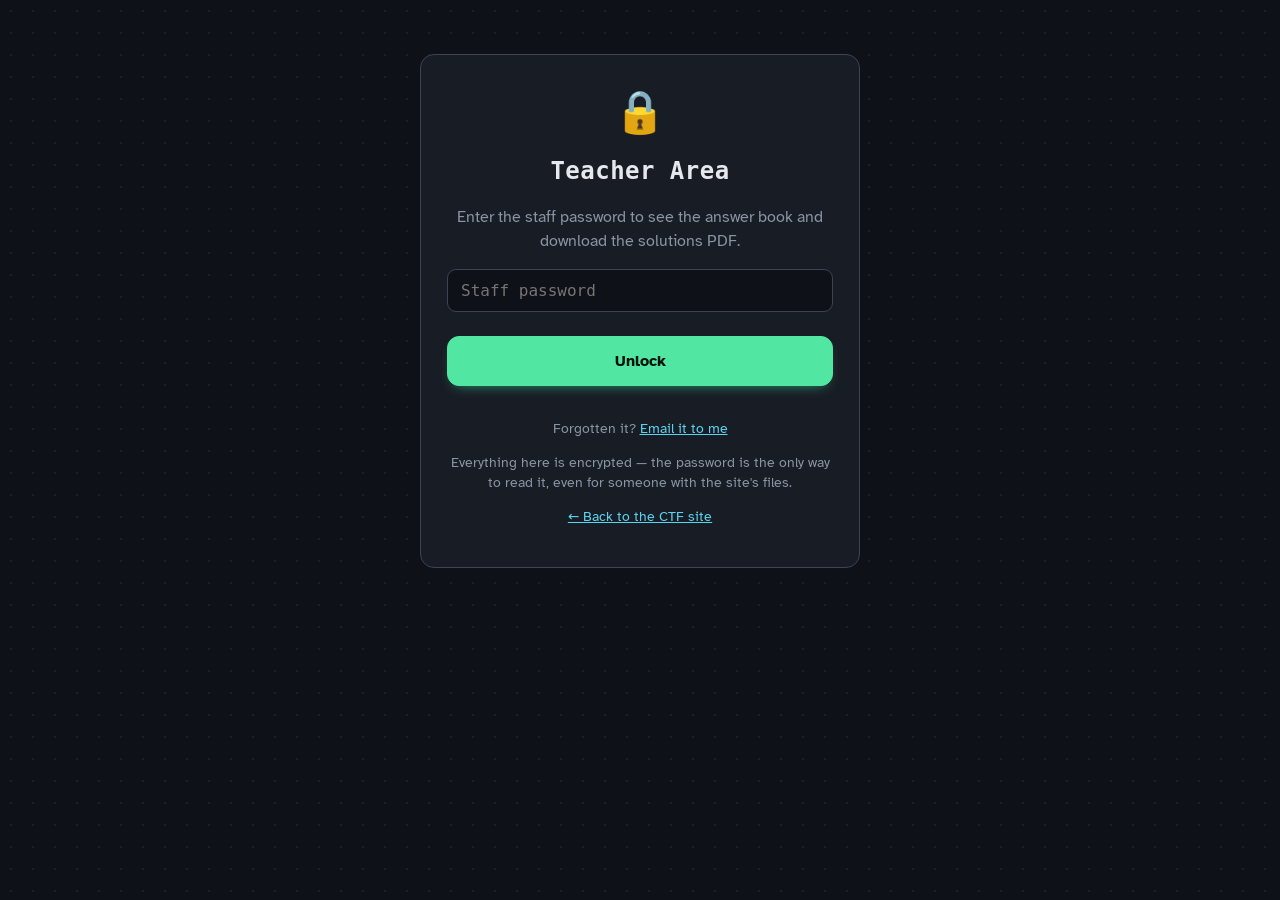
<file: teacher.html>
<!doctype html>
<html lang="en">
<head>
<meta charset="utf-8">
<meta name="viewport" content="width=device-width, initial-scale=1">
<title>Teacher Area · Mr Butler's CTF</title>
<meta name="robots" content="noindex,nofollow">
<link rel="icon" href="data:image/svg+xml,%3Csvg xmlns='http://www.w3.org/2000/svg' viewBox='0 0 32 32'%3E%3Crect width='32' height='32' rx='6' fill='%230b1220'/%3E%3Cpath d='M16 6a5 5 0 0 0-5 5v3H9v12h14V14h-2v-3a5 5 0 0 0-5-5zm-3 8v-3a3 3 0 0 1 6 0v3z' fill='%23ffbf47'/%3E%3C/svg%3E">
<meta name="theme-color" content="#16213A">
<link rel="apple-touch-icon" href="assets/icons/apple-touch-icon.png">
<link rel="preload" href="assets/fonts/lemonmilk-bold.woff" as="font" type="font/woff" crossorigin>
<link rel="preload" href="assets/fonts/AtkinsonHyperlegible-Regular.woff2" as="font" type="font/woff2" crossorigin>
<link rel="stylesheet" href="assets/css/style.css">
<style>
  .teacher-wrap { max-width: 920px; margin: 0 auto; padding: 28px max(16px, env(safe-area-inset-left, 0px)) 48px; }
  .gate { max-width: 440px; margin: 6vh auto; background: var(--panel); border: 1px solid var(--line2); border-radius: 14px; padding: 26px; text-align: center; }
  .gate .lock { font-size: 2.6rem; }
  .gate h1 { font-family: var(--mono); font-size: 1.5rem; margin: 10px 0 4px; }
  .gate p { color: var(--muted); }
  .gate form { display: flex; flex-direction: column; gap: 10px; margin-top: 16px; }
  .gate input { background: var(--bg); border: 1px solid var(--line2); color: var(--text); font-family: var(--mono); padding: 11px 13px; border-radius: 9px; font-size: 1rem; }
  .gate .msg { min-height: 1.3em; color: var(--red); font-size: .9rem; }
  .keys { display: grid; grid-template-columns: repeat(auto-fit, minmax(220px, 1fr)); gap: 12px; margin: 16px 0; }
  .key { background: var(--panel); border: 1px solid var(--line); border-radius: 12px; padding: 14px 16px; }
  .key.star { border-color: var(--amber); }
  .key .kl { font-family: var(--mono); font-size: .7rem; text-transform: uppercase; letter-spacing: .12em; color: var(--muted); }
  .key .kv { font-family: var(--mono); font-size: 1.1rem; font-weight: 600; margin-top: 6px; word-break: break-word; }
  .key.star .kv { color: var(--amber); font-size: 1.4rem; }
  .key a.kv { color: var(--cyan); text-decoration: none; }
  .dlrow { display: flex; gap: 10px; flex-wrap: wrap; align-items: center; margin: 10px 0 20px; }
  .ab-controls { display: flex; gap: 8px; flex-wrap: wrap; margin: 10px 0; }
  .ab-controls input, .ab-controls select { font-family: var(--mono); font-size: .9rem; background: var(--bg); color: var(--text); border: 1px solid var(--line2); border-radius: 8px; padding: 9px 11px; }
  .ab-controls input { flex: 1; min-width: 160px; }
  .ab-count { font-family: var(--mono); font-size: .78rem; color: var(--muted); margin-bottom: 8px; }
  .ab-cat-h { font-family: var(--mono); font-size: 1rem; color: var(--green); margin: 18px 0 6px; }
  .ab-item { border: 1px solid var(--line); border-radius: 9px; margin: 6px 0; overflow: hidden; }
  .ab-item > summary { cursor: pointer; list-style: none; padding: 10px 12px; display: flex; align-items: center; gap: 8px; flex-wrap: wrap; }
  .ab-item > summary::-webkit-details-marker { display: none; }
  .ab-item > summary::before { content: "+"; font-family: var(--mono); color: var(--cyan); width: 14px; }
  .ab-item[open] > summary::before { content: "\2013"; }
  .ab-item[open] > summary { background: var(--panel2); border-bottom: 1px solid var(--line); }
  .ab-title { font-weight: 600; }
  .ab-meta { font-family: var(--mono); font-size: .72rem; color: var(--muted); margin-left: auto; }
  .ab-flag { font-family: var(--mono); font-size: .76rem; color: var(--green); background: rgba(57,255,158,.1); border: 1px solid rgba(57,255,158,.3); border-radius: 5px; padding: 1px 7px; }
  .ab-body { padding: 10px 14px; }
  .ab-body pre, .ab-body pre.data { background: var(--bg); border: 1px solid var(--line); border-radius: 6px; padding: 7px 10px; white-space: pre-wrap; word-break: break-all; font-family: var(--mono); font-size: .82rem; overflow-x: auto; }
  .ab-h { font-family: var(--mono); font-size: .72rem; text-transform: uppercase; letter-spacing: .06em; margin: 10px 0 2px; }
  .ab-h.how { color: var(--cyan); } .ab-h.sol { color: var(--amber); }
  .ab-body ol { margin: 2px 0 2px 18px; } .ab-body li { margin: 3px 0; }
  .ab-flagline code { background: rgba(57,255,158,.1); color: var(--green); }
  .warnbox { background: rgba(255,92,122,.08); border: 1px solid rgba(255,92,122,.4); border-radius: 10px; padding: 12px 16px; margin: 14px 0; }
  .warnbox b { color: var(--red); }
</style>
</head>
<body>

<div id="gate" class="gate">
  <div class="lock">🔒</div>
  <h1>Teacher Area</h1>
  <p>Enter the staff password to see the answer book and download the solutions PDF.</p>
  <form id="gateForm" autocomplete="off">
    <input id="pw" type="password" placeholder="Staff password" autocomplete="current-password">
    <button class="btn primary big" type="submit">Unlock</button>
  </form>
  <div class="msg" id="msg"></div>
  <p class="small muted">Forgotten it? <button type="button" class="linkish" id="forgotBtn">Email it to me</button></p>
  <p class="small muted">Everything here is encrypted — the password is the only way to read it, even for someone with the site's files.</p>
  <p class="small"><a class="linkish" href="index.html">← Back to the CTF site</a></p>
</div>

<div id="content" class="teacher-wrap" hidden>
  <div class="masthead" style="display:flex;align-items:center;gap:12px;margin-bottom:6px">
    <span style="font-size:26px;color:var(--amber)">🔑</span>
    <div><div style="font-family:var(--mono);font-weight:700;letter-spacing:.06em;color:var(--amber)">TEACHER AREA</div>
    <div class="small muted">Mr Butler's CTF · staff only</div></div>
    <a class="btn small" href="index.html" style="margin-left:auto">← CTF site</a>
  </div>
  <h1 style="font-family:var(--mono)">Keys & answers</h1>

  <div class="keys" id="keys"></div>

  <div class="dlrow">
    <button class="btn primary" id="dlPdf">⬇ Solutions PDF</button>
    <button class="btn" id="dlWorksheets" hidden>⬇ Worksheets (with answers)</button>
    <button class="btn" id="dlWelcome" hidden>⬇ Welcome & demo slides (to show pupils)</button>
    <span class="muted small" id="dlNote">Every challenge with how-to-complete and flags.</span>
  </div>

  <div class="warnbox"><b>Staff only.</b> This page holds every flag and solution. Keep the password to staff and don't leave this page open in front of pupils.</div>

  <h2 style="font-family:var(--mono)">Answer book</h2>
  <div class="ab-controls">
    <input id="abSearch" type="search" placeholder="Search by title, id or flag…" autocomplete="off">
    <select id="abCat"><option value="">All categories</option></select>
  </div>
  <div class="ab-count" id="abCount"></div>
  <div id="abList"></div>
</div>

<script src="assets/js/config.js"></script>
<script>
(function () {
  var $ = function (s) { return document.querySelector(s); };
  function esc(s) { return String(s).replace(/[&<>]/g, function (c) { return { '&': '&amp;', '<': '&lt;', '>': '&gt;' }[c]; }); }
  var DATA = null;

  $('#gateForm').addEventListener('submit', function (e) {
    e.preventDefault();
    unlock($('#pw').value);
  });

  var AUTO = false;
  try { var _ss = sessionStorage.getItem('mbctf-staff-v1'); if (_ss) { AUTO = true; setTimeout(function () { unlock(_ss); }, 0); } } catch (e) { }
  $('#forgotBtn').addEventListener('click', function () {
    var msg = $('#msg'), url = (window.CTF_CONFIG && (window.CTF_CONFIG.legacyUrl || window.CTF_CONFIG.syncUrl)) || '';
    if (!url) { msg.textContent = 'Password emails need the live class Google script set up.'; return; }
    msg.style.color = 'var(--muted)'; msg.textContent = 'Sending…';
    fetch(url + (url.indexOf('?') < 0 ? '?' : '&') + 'action=forgot&t=' + Date.now(), { cache: 'no-store', credentials: 'omit' }).then(function (r) { return r.json(); }).then(function (j) {
      if (j && j.ok && j.sent) { msg.style.color = 'var(--green)'; msg.textContent = '📧 Sent to ' + j.to + '. Check your inbox (and junk folder).'; }
      else if (j && j.ok && j.wait) { msg.textContent = 'An email was sent a few minutes ago. Check your inbox, or try again in 10 minutes.'; }
      else { msg.style.color = 'var(--red)'; msg.textContent = 'Couldn\u2019t send it — the Google script may need updating.'; }
    }).catch(function () { msg.style.color = 'var(--red)'; msg.textContent = 'Couldn\u2019t reach the Google script.'; });
  });

  function bin(s) { return Uint8Array.from(atob(s), function (c) { return c.charCodeAt(0); }); }

  async function unlock(password) {
    var msg = $('#msg'); msg.textContent = 'Unlocking…'; msg.style.color = 'var(--muted)';
    if (!(window.crypto && crypto.subtle)) { msg.textContent = 'This browser cannot decrypt here (needs HTTPS).'; msg.style.color = 'var(--red)'; return; }
    var vault;
    try { vault = await (await fetch('assets/teacher/vault.json', { cache: 'no-store' })).json(); }
    catch (err) { msg.textContent = 'Could not load the data file.'; msg.style.color = 'var(--red)'; return; }
    try {
      var te = new TextEncoder(), td = new TextDecoder();
      var km = await crypto.subtle.importKey('raw', te.encode(password), 'PBKDF2', false, ['deriveKey']);
      var key = await crypto.subtle.deriveKey({ name: 'PBKDF2', salt: bin(vault.salt), iterations: vault.it, hash: 'SHA-256' }, km, { name: 'AES-GCM', length: 256 }, false, ['decrypt']);
      var pt = td.decode(await crypto.subtle.decrypt({ name: 'AES-GCM', iv: bin(vault.iv) }, key, bin(vault.ct)));
      DATA = JSON.parse(pt);
    } catch (err) {
      if (AUTO) { AUTO = false; try { sessionStorage.removeItem('mbctf-staff-v1'); } catch (x) { } msg.textContent = ''; return; }
      msg.textContent = '✗ Wrong password. Try again.'; msg.style.color = 'var(--red)'; return;
    }
    $('#gate').hidden = true; $('#content').hidden = false;
    render();
  }

  function render() {
    var info = DATA.info;
    $('#keys').innerHTML =
      '<div class="key star"><div class="kl">🔑 Test area password</div><div class="kv">' + esc(info.testPassword) + '</div></div>' +
      (info.liveKey ? '<div class="key"><div class="kl">📡 Live view key</div><div class="kv">' + esc(info.liveKey) + '</div></div>' : '') +
      '<div class="key"><div class="kl">⏱️ Test length</div><div class="kv">' + info.testMinutes + ' minutes</div></div>' +
      '<div class="key"><div class="kl">🌐 Live site</div><a class="kv" href="' + info.siteUrl + '" target="_blank" rel="noopener">' + info.siteUrl.replace(/^https?:\/\//, '') + '</a></div>' +
      '<div class="key"><div class="kl">📦 Repository</div><a class="kv" href="' + info.repoUrl + '" target="_blank" rel="noopener">' + info.repoUrl.replace(/^https?:\/\//, '') + '</a></div>';

    var catName = {}; DATA.cats.forEach(function (c) {
      catName[c.id] = c.icon + ' ' + c.name;
      var o = document.createElement('option'); o.value = c.id; o.textContent = c.icon + ' ' + c.name; $('#abCat').appendChild(o);
    });
    function item(c) {
      var how = '<ol>' + c.how.map(function (h) { return '<li>' + h + '</li>'; }).join('') + '</ol>';
      return '<details class="ab-item"><summary><span class="ab-title">' + esc(c.t) + '</span>' +
        '<span class="ab-flag">' + esc(c.flag) + '</span>' +
        '<span class="ab-meta">' + c.ic + ' ' + esc(c.cn) + ' · ' + c.tr + ' · ' + c.pts + ' pts · ' + c.id + '</span></summary>' +
        '<div class="ab-body"><div>' + c.desc + '</div>' +
        '<div class="ab-h how">How to complete it</div>' + how +
        '<div class="ab-h sol">Solution</div><p>' + esc(c.sol) + '</p>' +
        '<p class="ab-flagline">Flag: <code>' + esc(c.flag) + '</code></p></div></details>';
    }
    function draw() {
      var q = ($('#abSearch').value || '').toLowerCase(), cat = $('#abCat').value;
      var items = DATA.ch.filter(function (c) {
        if (cat && c.cat !== cat) return false;
        if (q && (c.t + ' ' + c.id + ' ' + c.flag + ' ' + c.cn).toLowerCase().indexOf(q) < 0) return false;
        return true;
      });
      $('#abCount').textContent = items.length + ' of ' + DATA.ch.length + ' challenges';
      var html = '', cur = null;
      items.forEach(function (c) { if (c.cat !== cur) { cur = c.cat; html += '<div class="ab-cat-h">' + catName[c.cat] + '</div>'; } html += item(c); });
      $('#abList').innerHTML = html || '<p class="muted">No matches.</p>';
    }
    $('#abSearch').addEventListener('input', draw);
    $('#abCat').addEventListener('change', draw);
    draw();

    var noteEl = $('#dlNote'); if (noteEl) noteEl.textContent = 'All ' + DATA.ch.length + ' challenges with how-to-complete and flags.';

    function dl(b64, type, name) {
      try {
        var url = URL.createObjectURL(new Blob([bin(b64)], { type: type }));
        var a = document.createElement('a'); a.href = url; a.download = name;
        document.body.appendChild(a); a.click();
        setTimeout(function () { URL.revokeObjectURL(url); a.remove(); }, 1000);
      } catch (e) { alert('Could not prepare the download: ' + e.message); }
    }
    $('#dlPdf').addEventListener('click', function () {
      if (!DATA.pdfFile) return dl(DATA.pdf, 'application/pdf', 'MrButlersCTF-all-challenges.pdf');
      // the full solutions PDF is its own encrypted file (its key is in this answer book), fetched only when wanted
      var b = this, old = b.textContent; b.disabled = true; b.textContent = 'Preparing…';
      fetch(DATA.pdfFile, { cache: 'no-store' }).then(function (r) { if (!r.ok) throw new Error('download'); return r.arrayBuffer(); }).then(function (buf) {
        var u = new Uint8Array(buf);
        return crypto.subtle.importKey('raw', bin(DATA.pdfKey), 'AES-GCM', false, ['decrypt']).then(function (k) { return crypto.subtle.decrypt({ name: 'AES-GCM', iv: u.slice(0, 12) }, k, u.slice(12)); });
      }).then(function (pt) {
        var url = URL.createObjectURL(new Blob([pt], { type: 'application/pdf' }));
        var a = document.createElement('a'); a.href = url; a.download = 'MrButlersCTF-answer-book-all-' + DATA.ch.length + '.pdf';
        document.body.appendChild(a); a.click(); setTimeout(function () { URL.revokeObjectURL(url); a.remove(); }, 1000);
      }).catch(function (e) { alert('Could not prepare the download: ' + e.message); }).then(function () { b.disabled = false; b.textContent = old; });
    });
    if (DATA.worksheetsPdf) {
      var wb = $('#dlWorksheets'); wb.hidden = false;
      wb.addEventListener('click', function () { dl(DATA.worksheetsPdf, 'application/pdf', 'MrBsCTF-Worksheets-Teacher.pdf'); });
    }
    if (DATA.welcomePptx) {
      var tb = $('#dlWelcome'); tb.hidden = false;
      tb.addEventListener('click', function () { dl(DATA.welcomePptx, 'application/vnd.openxmlformats-officedocument.presentationml.presentation', 'MrBsCTF-Welcome-Slides.pptx'); });
    }
  }
})();
</script>
</body>
</html>
</file>
<file: assets/css/style.css>
/* Mr B's CTF Practice — themed as a sister app to the Digital Technology site
   (navy #16213A brand, Lemon Milk wordmark, pastel accent palette, dotted desk). */
@font-face { font-family: 'Lemon Milk'; src: url('../fonts/lemonmilk-light.woff') format('woff'); font-weight: 300; font-style: normal; font-display: swap; }
@font-face { font-family: 'Lemon Milk'; src: url('../fonts/lemonmilk-regular.woff') format('woff'); font-weight: 400; font-style: normal; font-display: swap; }
@font-face { font-family: 'Lemon Milk'; src: url('../fonts/lemonmilk-medium.woff') format('woff'); font-weight: 500; font-style: normal; font-display: swap; }
@font-face { font-family: 'Lemon Milk'; src: url('../fonts/lemonmilk-bold.woff') format('woff'); font-weight: 700; font-style: normal; font-display: swap; }
@font-face { font-family: 'Atkinson Hyperlegible'; src: url('../fonts/AtkinsonHyperlegible-Regular.woff2') format('woff2'); font-weight: 400; font-style: normal; font-display: swap; }
@font-face { font-family: 'Atkinson Hyperlegible'; src: url('../fonts/AtkinsonHyperlegible-Bold.woff2') format('woff2'); font-weight: 700; font-style: normal; font-display: swap; }
@font-face { font-family: 'Atkinson Hyperlegible'; src: url('../fonts/AtkinsonHyperlegible-Italic.woff2') format('woff2'); font-weight: 400; font-style: italic; font-display: swap; }
:root {
  --navy: #16213A;          /* brand surface — matches the Digital Technology app */
  --desk: #0E1117;
  --bg: #0E1117;
  --bg2: #141924;
  --panel: #181C24;         /* cards */
  --panel2: #1F2430;
  --line: #2F3644;
  --line2: #3b4454;
  --text: #E5E8EE;
  --muted: #8A93A3;
  --accent: #8AB6FF;        /* DT blue — links, focus */
  --green: #52E6A3;         /* CTF signature accent, in the DT family */
  --green-d: #2FB985;
  --cyan: #5CD3EE;
  --amber: #F5B25C;
  --red: #FF8FBC;
  --violet: #BDA2FF;
  --dot: rgba(160,175,205,.09);
  --card-shadow: 0 1px 2px rgba(0,0,0,.4), 0 12px 30px -14px rgba(0,0,0,.55);
  --card-line: rgba(255,255,255,.07);
  /* 10-colour accent palette (shared with the Digital Technology app) */
  --h1:#8AB6FF; --h2:#4FD6C6; --h3:#BDA2FF; --h4:#FF8FBC; --h5:#F5B25C; --h6:#85D68C; --h7:#A8B2FF; --h8:#5CD3EE; --h9:#FF9E78; --h10:#E59AF2;
  --mono: ui-monospace, "Cascadia Mono", "Cascadia Code", "Consolas", "Menlo", monospace;
  --sans: "Atkinson Hyperlegible", "Segoe UI", system-ui, -apple-system, "Helvetica Neue", Arial, sans-serif;
  --brand: "Lemon Milk", "Atkinson Hyperlegible", "Segoe UI", system-ui, sans-serif;
  --t1: #85D68C; --t2: #5CD3EE; --t3: #F5B25C; --t4: #FF9E78; --t5: #FF8FBC; --t6: #FFD45C; --t7: #C79BFF;
  --radius: 16px;
}
* { box-sizing: border-box; }
html, body { margin: 0; color: var(--text); font-family: var(--sans); font-size: 16px; line-height: 1.5; }
body {
  min-height: 100vh; display: flex; flex-direction: column;
  background-color: var(--desk);
  background-image: radial-gradient(var(--dot) 1px, transparent 1.3px);
  background-size: 22px 22px;
}
h1, h2, h3 { font-family: var(--brand); font-weight: 700; letter-spacing: .01em; }
a { color: var(--accent); }
button { font: inherit; color: inherit; }
code, pre, kbd { font-family: var(--mono); }
code { background: var(--panel2); border: 1px solid var(--line); padding: 1px 6px; border-radius: 5px; font-size: .9em; }
kbd { background: var(--panel2); border: 1px solid var(--line2); border-bottom-width: 3px; padding: 0 6px; border-radius: 5px; font-size: .85em; }
.sr { position: absolute; width: 1px; height: 1px; overflow: hidden; clip: rect(0 0 0 0); }
.skip { position: absolute; left: -999px; }
.skip:focus { left: 12px; top: 12px; z-index: 99; background: var(--green); color: #000; padding: 6px 10px; }
.muted { color: var(--muted); }
.small { font-size: .85rem; }
:focus-visible { outline: 2px solid var(--accent); outline-offset: 2px; }

/* ---------- top bar (navy brand surface + rainbow underline, like the DT hero) ---------- */
.topbar {
  position: sticky; top: 0; z-index: 20;
  display: flex; align-items: center; gap: 20px; flex-wrap: wrap;
  padding: 10px 24px; background: rgba(22,33,58,.96); backdrop-filter: blur(6px);
  border-bottom: 0; box-shadow: 0 6px 20px -14px rgba(0,0,0,.7);
}
.topbar::after { content: ""; position: absolute; left: 0; right: 0; bottom: 0; height: 4px;
  background: linear-gradient(90deg, var(--h1) 0 10%, var(--h2) 10% 20%, var(--h3) 20% 30%, var(--h4) 30% 40%, var(--h5) 40% 50%, var(--h6) 50% 60%, var(--h7) 60% 70%, var(--h8) 70% 80%, var(--h9) 80% 90%, var(--h10) 90%); }
.brand { display: flex; align-items: center; gap: 10px; }
.brand-flag { font-size: 28px; color: var(--green); text-shadow: 0 0 12px rgba(82,230,163,.55); }
.brand-name { font-family: var(--brand); font-weight: 700; letter-spacing: .04em; color: #fff; }
.brand-sub { font-family: var(--brand); font-weight: 400; font-size: .68rem; letter-spacing: .22em; text-transform: uppercase; color: #C9D6F2; }
.tabs { display: flex; gap: 4px; flex-wrap: wrap; flex: 1; }
.tab {
  background: none; border: 1px solid transparent; padding: 7px 14px; border-radius: 8px;
  color: var(--muted); cursor: pointer; font-weight: 600;
}
.tab:hover { color: var(--text); background: var(--panel); }
.tab.active { color: var(--green); border-color: var(--line2); background: var(--panel); }
.player { text-align: right; }
.player-name { background: none; border: 0; color: var(--text); font-weight: 700; cursor: pointer; padding: 0; text-decoration: underline dotted var(--line2); }
.player-stats { font-family: var(--mono); font-size: .8rem; color: var(--green); }

main { flex: 1; width: 100%; max-width: 1400px; margin: 0 auto; padding: 24px; }
.view { display: none; }
.view.active { display: block; }
h1 { font-family: var(--mono); font-size: 1.6rem; margin: 0 0 6px; letter-spacing: .02em; }
h2 { font-family: var(--mono); font-size: 1.15rem; margin: 28px 0 10px; }
h3 { font-size: 1rem; margin: 18px 0 6px; }

/* ---------- board ---------- */
.board-intro { display: flex; justify-content: space-between; gap: 24px; align-items: flex-end; flex-wrap: wrap; margin-bottom: 16px; }
.board-intro p { margin: 0; color: var(--muted); max-width: 70ch; }
.rank-card { min-width: 240px; background: var(--navy); border: 1px solid var(--card-line); border-radius: var(--radius); padding: 10px 14px; box-shadow: var(--card-shadow); }
.rank-label { font-size: .7rem; text-transform: uppercase; letter-spacing: .12em; color: var(--muted); }
.rank-name { font-family: var(--mono); font-weight: 700; color: var(--amber); }
.rank-bar { height: 6px; background: var(--bg2); border-radius: 4px; overflow: hidden; margin: 6px 0 4px; }
.rank-bar span { display: block; height: 100%; width: 0; background: linear-gradient(90deg, var(--green), var(--cyan)); transition: width .4s; }
.rank-next { font-size: .75rem; color: var(--muted); }

.filters { display: flex; justify-content: space-between; gap: 12px; flex-wrap: wrap; margin: 12px 0 18px; }
.chip-row { display: flex; gap: 8px; flex-wrap: wrap; align-items: center; }
.chip {
  border: 1px solid var(--line2); background: var(--panel); padding: 5px 12px; border-radius: 999px;
  cursor: pointer; font-size: .85rem; color: var(--muted); display: inline-flex; align-items: center; gap: 6px;
}
.chip .dot { width: 8px; height: 8px; border-radius: 50%; }
.chip.on { color: var(--text); border-color: var(--cyan); background: var(--panel2); }
.search input { background: var(--panel); border: 1px solid var(--line2); color: var(--text); padding: 6px 12px; border-radius: 8px; width: 220px; }
.toggle { font-size: .85rem; color: var(--muted); display: flex; gap: 6px; align-items: center; cursor: pointer; }

.board { display: flex; flex-direction: column; gap: 22px; }
.cat { background: linear-gradient(180deg, var(--panel), var(--bg2)); border: 1px solid var(--line); border-radius: 14px; padding: 14px 16px 16px; }
.cat-head { display: flex; align-items: baseline; justify-content: space-between; gap: 12px; flex-wrap: wrap; margin-bottom: 10px; }
.cat-title { font-family: var(--mono); font-weight: 700; font-size: 1.05rem; display: flex; align-items: center; gap: 8px; }
.cat-icon { font-size: 1.1rem; }
.cat-blurb { color: var(--muted); font-size: .85rem; flex: 1; min-width: 200px; }
.cat-count { font-family: var(--mono); font-size: .8rem; color: var(--muted); }
.cat-guide { font-size: .8rem; background: none; border: 1px solid var(--line2); color: var(--cyan); border-radius: 6px; padding: 2px 8px; cursor: pointer; }
.tiles { display: grid; grid-template-columns: repeat(auto-fill, minmax(150px, 1fr)); gap: 10px; }
.tile {
  position: relative; text-align: left; cursor: pointer; min-height: 84px;
  background: var(--bg2); border: 1px solid var(--line2); border-left: 4px solid var(--tc, var(--t1));
  border-radius: 8px; padding: 8px 10px; display: flex; flex-direction: column; justify-content: space-between;
  transition: transform .12s, border-color .12s, background .12s;
}
.tile:hover { transform: translateY(-2px); border-color: var(--tc); background: var(--panel2); }
.tile-title { font-weight: 600; font-size: .88rem; line-height: 1.25; }
.tile-foot { display: flex; justify-content: space-between; align-items: center; margin-top: 6px; font-family: var(--mono); font-size: .75rem; color: var(--muted); }
.tile-pts { color: var(--tc); font-weight: 700; }
.tile.solved { background: rgba(82,230,163,.09); border-color: rgba(82,230,163,.35); }
.tile.solved::after { content: "✓"; position: absolute; top: 6px; right: 8px; color: var(--green); font-weight: 700; }
.tile.solved .tile-title { color: var(--muted); }
.tile.tile-locked { border-left-color: var(--line2); border-style: dashed; background: transparent; color: var(--muted); opacity: .85; }
.tile.tile-locked:hover { transform: none; border-color: var(--line2); background: rgba(255,255,255,.02); opacity: 1; }
.tile.tile-locked .tile-title { color: var(--muted); font-weight: 600; }
.tile.tile-locked .tile-foot { color: var(--muted); }
.tile.tile-locked .lock-ic { position: absolute; top: 7px; right: 9px; font-size: .9rem; opacity: .7; }
.t1 { --tc: var(--t1); } .t2 { --tc: var(--t2); } .t3 { --tc: var(--t3); } .t4 { --tc: var(--t4); } .t5 { --tc: var(--t5); } .t6 { --tc: var(--t6); } .t7 { --tc: var(--t7); }
.empty { color: var(--muted); padding: 30px; text-align: center; border: 1px dashed var(--line2); border-radius: 12px; }

/* ---------- buttons ---------- */
.btn {
  display: inline-flex; align-items: center; gap: 6px; cursor: pointer; user-select: none;
  background: var(--panel2); border: 1px solid var(--line2); color: var(--text);
  padding: 8px 14px; border-radius: 12px; font-weight: 700; font-size: .9rem; text-decoration: none;
  transition: transform .15s cubic-bezier(.2,.7,.2,1), box-shadow .15s, filter .15s, border-color .15s, background .15s;
}
.btn:hover { border-color: var(--accent); transform: translateY(-1px); }
.btn.primary { background: var(--green); color: #04130b; border-color: var(--green); box-shadow: 0 6px 14px -8px var(--green-d); }
.btn.primary:hover { filter: brightness(1.06); box-shadow: 0 10px 18px -8px var(--green-d); }
.btn.danger { color: var(--red); border-color: rgba(255,92,122,.4); }
.btn.small { padding: 4px 10px; font-size: .8rem; }
.btn:disabled { opacity: .5; cursor: not-allowed; }
.linkish { background: none; border: 0; color: var(--cyan); text-decoration: underline; cursor: pointer; padding: 0; }

/* ---------- modal ---------- */
.modal { position: fixed; inset: 0; z-index: 50; background: rgba(2,6,12,.75); display: flex; align-items: flex-start; justify-content: center; padding: 4vh 16px; overflow: auto; }
.modal[hidden] { display: none; }
.modal-card { position: relative; width: 100%; max-width: 780px; background: var(--panel); border: 1px solid var(--card-line); border-radius: 20px; padding: 22px 24px 20px; box-shadow: var(--card-shadow), 0 30px 80px rgba(0,0,0,.5); }
.modal-card.wide { max-width: 1100px; }
.modal-x { position: absolute; top: 12px; right: 12px; background: var(--bg2); border: 1px solid var(--line2); width: 32px; height: 32px; border-radius: 8px; cursor: pointer; }
.chal-meta { display: flex; gap: 8px; flex-wrap: wrap; align-items: center; font-family: var(--mono); font-size: .78rem; }
.tag { padding: 2px 8px; border-radius: 999px; border: 1px solid var(--line2); color: var(--muted); }
.tag.tier { color: var(--tc); border-color: var(--tc); }
.tag.pts { color: var(--bg); background: var(--tc); border-color: var(--tc); font-weight: 700; }
.tag.done { color: var(--green); border-color: var(--green); }
#chalTitle { font-family: var(--mono); margin: 10px 0 8px; font-size: 1.35rem; }
.chal-desc { color: var(--text); }
.chal-desc p { margin: .5em 0; }
.chal-desc pre, pre.data {
  background: var(--bg); border: 1px solid var(--line); border-radius: 8px; padding: 10px 12px;
  overflow: auto; white-space: pre-wrap; word-break: break-all; font-size: .85rem; max-height: 360px; margin: 8px 0 0;
}
.data-wrap { position: relative; margin: 10px 0; }
.data-tools { display: flex; gap: 6px; margin-top: 6px; flex-wrap: wrap; }
.chal-desc table { border-collapse: collapse; font-size: .85rem; margin: 8px 0; }
.chal-desc td, .chal-desc th { border: 1px solid var(--line2); padding: 4px 8px; }
.chal-desc img { max-width: 100%; border-radius: 8px; border: 1px solid var(--line); }
.chal-desc .learn { font-size: .85rem; color: var(--muted); border-left: 3px solid var(--violet); padding-left: 10px; margin-top: 10px; }
.files { margin: 12px 0 0; display: flex; flex-direction: column; gap: 6px; }
.file-row { display: flex; align-items: center; gap: 8px; flex-wrap: wrap; background: var(--bg2); border: 1px solid var(--line); border-radius: 8px; padding: 6px 10px; }
.file-row .fname { font-family: var(--mono); font-size: .85rem; flex: 1; }
.chal-actions { display: flex; gap: 8px; flex-wrap: wrap; margin: 14px 0 6px; }
.hints { margin: 12px 0; }
.hint-box { background: rgba(255,191,71,.07); border: 1px solid rgba(255,191,71,.35); border-radius: 8px; padding: 10px 12px; margin-top: 8px; }
.hint-warn { font-size: .78rem; color: var(--amber); font-weight: 700; text-transform: uppercase; letter-spacing: .06em; margin-bottom: 4px; }
.flag-form { display: flex; gap: 8px; margin-top: 14px; }
.flag-form input { flex: 1; background: var(--bg); border: 1px solid var(--line2); color: var(--green); font-family: var(--mono); padding: 10px 12px; border-radius: 8px; font-size: 1rem; }
.flag-msg { min-height: 1.5em; margin-top: 8px; font-weight: 600; }
.flag-msg.ok { color: var(--green); }
.flag-msg.bad { color: var(--red); }
.flag-msg.info { color: var(--amber); }
.shake { animation: shake .3s; }
@keyframes shake { 25% { transform: translateX(-6px); } 75% { transform: translateX(6px); } }

pre.code { background: var(--bg); border: 1px solid var(--line); border-radius: 8px; padding: 12px; margin: 0; overflow: auto; max-height: 70vh; font-size: .82rem; white-space: pre-wrap; word-break: break-word; tab-size: 2; }
.hl-tag { color: #ff7ab2; } .hl-attr { color: #ffbf47; } .hl-str { color: #9cff8f; } .hl-com { color: #7f93b3; font-style: italic; background: rgba(177,140,255,.08); }
.hl-kw { color: #c79bff; } .hl-num { color: #ffa07a; }

/* ---------- virtual browser ---------- */
.vb { width: 100%; max-width: 1400px; height: 92vh; background: #dfe5ee; border-radius: 12px; overflow: hidden; display: flex; flex-direction: column; border: 1px solid var(--line2); }
.vb-bar { display: flex; align-items: center; gap: 6px; padding: 8px; background: #1b2638; }
.vb-btn { background: #2a3850; border: 1px solid #3b4c6b; color: #e5edf9; height: 32px; min-width: 32px; border-radius: 7px; cursor: pointer; }
.vb-btn.wide { padding: 0 12px; font-weight: 600; }
.vb-btn.on { background: var(--cyan); color: #04121c; }
.vb-addr { flex: 1; display: flex; align-items: center; background: #0e1626; border: 1px solid #3b4c6b; border-radius: 999px; padding: 0 12px; height: 34px; font-family: var(--mono); font-size: .88rem; }
.vb-lock { font-size: .8rem; margin-right: 6px; opacity: .7; }
.vb-host { color: var(--muted); white-space: nowrap; }
.vb-addr input { flex: 1; background: none; border: 0; color: #fff; font: inherit; outline: none; min-width: 60px; }
.vb-body { flex: 1; display: flex; min-height: 0; }
.vb-page { flex: 1; min-width: 0; background: #fff; }
.vb-page iframe { width: 100%; height: 100%; border: 0; display: block; background: #fff; }
.vb-dev { width: 46%; min-width: 320px; display: none; flex-direction: column; background: var(--bg2); border-left: 2px solid var(--line2); color: var(--text); }
.vb-dev.open { display: flex; }
.vb-devtabs { display: flex; flex-wrap: wrap; border-bottom: 1px solid var(--line2); background: var(--panel); }
.vb-devtabs button { background: none; border: 0; border-bottom: 2px solid transparent; padding: 8px 10px; color: var(--muted); cursor: pointer; font-size: .82rem; font-weight: 600; }
.vb-devtabs button.active { color: var(--cyan); border-bottom-color: var(--cyan); }
.vb-devpanel { flex: 1; overflow: auto; padding: 10px; font-family: var(--mono); font-size: .8rem; }
.vb-devpanel pre.code { max-height: none; }
.con-line { padding: 3px 6px; border-bottom: 1px solid var(--line); white-space: pre-wrap; word-break: break-word; }
.con-line.err { color: var(--red); background: rgba(255,92,122,.06); }
.con-line.in { color: var(--cyan); }
.con-line.out { color: var(--muted); }
.con-input { display: flex; gap: 6px; margin-top: 8px; align-items: center; }
.con-input span { color: var(--cyan); }
.con-input input { flex: 1; background: var(--bg); border: 1px solid var(--line2); color: var(--text); font: inherit; padding: 6px 8px; border-radius: 6px; }
.kv { width: 100%; border-collapse: collapse; }
.kv th, .kv td { text-align: left; padding: 5px 6px; border-bottom: 1px solid var(--line); vertical-align: top; word-break: break-all; }
.kv th { color: var(--muted); font-weight: 600; }
.kv input { width: 100%; background: var(--bg); border: 1px solid var(--line2); color: var(--text); font: inherit; padding: 4px 6px; border-radius: 5px; }
.net-row { cursor: pointer; }
.net-row:hover { background: var(--panel2); }
.st-2 { color: var(--green); } .st-3 { color: var(--amber); } .st-4, .st-5 { color: var(--red); }
.dev-note { color: var(--muted); font-family: var(--sans); font-size: .8rem; margin: 0 0 8px; }

/* ---------- prose pages ---------- */
.prose { max-width: 860px; }
.prose.wide { max-width: 1100px; }
.prose p, .prose li { color: var(--text); }
.prose li { margin: 4px 0; }
.callout { background: var(--panel); border: 1px solid var(--card-line); border-left: 4px solid var(--accent); border-radius: 12px; padding: 12px 16px; margin: 14px 0; box-shadow: var(--card-shadow); }
.callout.warn { border-left-color: var(--amber); }
.callout.good { border-left-color: var(--green); }
.guide-grid { display: grid; grid-template-columns: repeat(auto-fill, minmax(250px, 1fr)); gap: 12px; }
.guide-card { background: var(--panel); border: 1px solid var(--line); border-radius: 10px; padding: 12px 14px; }
.guide-card h3 { margin-top: 0; font-family: var(--mono); }
.guide-card ul { padding-left: 18px; margin: 6px 0 0; font-size: .9rem; }
.notice { background: var(--panel2); border: 1px solid var(--line2); border-radius: 8px; padding: 10px 14px; margin: 12px 0; }
.notice.good { border-color: var(--green); }
.notice.bad { border-color: var(--red); }

.progress-actions { display: flex; gap: 10px; flex-wrap: wrap; margin: 14px 0; }
.stat-grid { display: grid; grid-template-columns: repeat(auto-fill, minmax(170px, 1fr)); gap: 10px; margin-top: 16px; }
.stat { background: var(--panel); border: 1px solid var(--card-line); border-radius: 14px; padding: 12px 14px; box-shadow: var(--card-shadow); }
.stat b { display: block; font-family: var(--mono); font-size: 1.6rem; color: var(--green); }
.stat span { color: var(--muted); font-size: .85rem; }
.cat-bars { display: grid; gap: 8px; }
.cat-bar { display: grid; grid-template-columns: 200px 1fr 80px; gap: 10px; align-items: center; font-size: .9rem; }
.cat-bar .track { height: 10px; background: var(--bg2); border: 1px solid var(--line); border-radius: 6px; overflow: hidden; }
.cat-bar .fill { height: 100%; background: linear-gradient(90deg, var(--green), var(--cyan)); }
.cat-bar .num { font-family: var(--mono); color: var(--muted); text-align: right; }
.history { font-family: var(--mono); font-size: .85rem; }
.history div { padding: 4px 0; border-bottom: 1px solid var(--line); display: flex; gap: 12px; }
.history .when { color: var(--muted); width: 150px; flex-shrink: 0; }

table.lb { width: 100%; border-collapse: collapse; margin-top: 12px; font-size: .9rem; }
table.lb th, table.lb td { padding: 7px 8px; border-bottom: 1px solid var(--line); text-align: left; }
table.lb th { color: var(--muted); font-weight: 600; cursor: pointer; white-space: nowrap; }
table.lb td.num { font-family: var(--mono); }
.badge { font-size: .72rem; padding: 1px 7px; border-radius: 999px; border: 1px solid; font-family: var(--mono); }
.badge.good { color: var(--green); border-color: var(--green); }
.badge.bad { color: var(--red); border-color: var(--red); }
.badge.new { color: var(--accent); border-color: color-mix(in srgb, var(--accent) 60%, transparent); }

/* ---------- toolkit ---------- */
.tool-head p { color: var(--muted); max-width: 90ch; }
.subtabs { display: flex; gap: 6px; flex-wrap: wrap; margin: 14px 0; }
.subtab { background: var(--panel); border: 1px solid var(--line2); color: var(--muted); padding: 6px 12px; border-radius: 8px; cursor: pointer; font-weight: 600; font-size: .88rem; }
.subtab.active { color: var(--bg); background: var(--cyan); border-color: var(--cyan); }
.tool-panel { background: var(--panel); border: 1px solid var(--line); border-radius: 12px; padding: 16px; }
.tool-cols { display: grid; grid-template-columns: 260px 1fr; gap: 16px; }
.tool-cols.even { grid-template-columns: 1fr 1fr; }
.ops { display: flex; flex-direction: column; gap: 4px; max-height: 620px; overflow: auto; padding-right: 4px; }
.ops .grp { font-size: .72rem; text-transform: uppercase; letter-spacing: .1em; color: var(--muted); margin: 8px 0 2px; }
.op-btn { text-align: left; background: var(--bg2); border: 1px solid var(--line); border-radius: 6px; padding: 5px 8px; cursor: pointer; font-size: .85rem; }
.op-btn:hover { border-color: var(--cyan); }
.field-label { font-size: .78rem; color: var(--muted); text-transform: uppercase; letter-spacing: .08em; display: block; margin: 8px 0 4px; }
textarea.io, input.io, select.io {
  width: 100%; background: var(--bg); border: 1px solid var(--line2); color: var(--text);
  font-family: var(--mono); font-size: .88rem; padding: 8px 10px; border-radius: 8px;
}
textarea.io { min-height: 120px; resize: vertical; }
.recipe { display: flex; flex-direction: column; gap: 6px; margin: 8px 0; }
.recipe-step { display: flex; gap: 8px; align-items: center; background: var(--panel2); border: 1px solid var(--line2); border-radius: 8px; padding: 6px 8px; font-size: .85rem; flex-wrap: wrap; }
.recipe-step b { flex: 1; }
.recipe-step input { width: 120px; background: var(--bg); border: 1px solid var(--line2); color: var(--text); font-family: var(--mono); padding: 3px 6px; border-radius: 5px; }
.recipe-step button { background: none; border: 0; color: var(--red); cursor: pointer; }
.recipe-empty { color: var(--muted); font-size: .85rem; border: 1px dashed var(--line2); border-radius: 8px; padding: 10px; }
.out-box { background: var(--bg); border: 1px solid var(--green-d); border-radius: 8px; padding: 10px; font-family: var(--mono); font-size: .88rem; white-space: pre-wrap; word-break: break-all; min-height: 80px; max-height: 420px; overflow: auto; }
.hexview { font-family: var(--mono); font-size: .8rem; background: var(--bg); border: 1px solid var(--line); border-radius: 8px; padding: 8px; max-height: 480px; overflow: auto; white-space: pre; }
.hexview .off { color: var(--muted); } .hexview .asc { color: var(--amber); }
.bars { display: flex; align-items: flex-end; gap: 3px; height: 160px; padding: 8px; background: var(--bg); border: 1px solid var(--line); border-radius: 8px; }
.bars div { flex: 1; background: var(--cyan); position: relative; min-height: 1px; border-radius: 2px 2px 0 0; }
.bars div span { position: absolute; bottom: -18px; left: 0; right: 0; text-align: center; font-family: var(--mono); font-size: .7rem; color: var(--muted); }
.sub-grid { display: grid; grid-template-columns: repeat(13, 1fr); gap: 4px; margin: 26px 0 10px; }
.sub-cell { text-align: center; font-family: var(--mono); }
.sub-cell label { display: block; color: var(--muted); font-size: .78rem; }
.sub-cell input { width: 100%; text-align: center; background: var(--bg); border: 1px solid var(--line2); color: var(--green); font-family: var(--mono); padding: 3px 0; border-radius: 5px; text-transform: uppercase; }
.canvas-wrap { background: repeating-conic-gradient(#1a2336 0% 25%, #121a29 0% 50%) 50% / 16px 16px; border: 1px solid var(--line); border-radius: 8px; padding: 8px; overflow: auto; max-height: 520px; }
.canvas-wrap canvas { image-rendering: pixelated; max-width: 100%; }
.row { display: flex; gap: 8px; flex-wrap: wrap; align-items: center; margin: 6px 0; }
.ascii-grid { display: grid; grid-template-columns: repeat(auto-fill, minmax(150px, 1fr)); gap: 4px; font-family: var(--mono); font-size: .8rem; }
.ascii-grid div { background: var(--bg2); border: 1px solid var(--line); border-radius: 5px; padding: 3px 6px; display: flex; justify-content: space-between; }
.ascii-grid b { color: var(--green); }

.toast { position: fixed; bottom: 24px; left: 50%; transform: translateX(-50%); z-index: 90; background: var(--green); color: #04130b; font-weight: 700; padding: 10px 18px; border-radius: 10px; box-shadow: 0 10px 30px rgba(0,0,0,.5); }
.foot { display: flex; justify-content: space-between; gap: 12px; flex-wrap: wrap; padding: 14px 24px; border-top: 1px solid var(--line); color: var(--muted); font-size: .8rem; }

@media (max-width: 860px) {
  main { padding: 16px; }
  .topbar { padding: 10px 16px; }
  .tool-cols, .tool-cols.even { grid-template-columns: 1fr; }
  .vb-body { flex-direction: column; }
  .vb-dev { width: 100%; min-width: 0; height: 45%; border-left: 0; border-top: 2px solid var(--line2); }
  .cat-bar { grid-template-columns: 1fr; }
  .sub-grid { grid-template-columns: repeat(7, 1fr); }
  .search input { width: 160px; }
}

/* walkthrough */
.answer-box .walk { margin: 6px 0 6px 18px; padding: 0; }
.answer-box .walk li { margin: 4px 0; }
.answer-box .flag-reveal { font-size: 1rem; }
.answer-box .flag-reveal code { color: var(--green); border-color: var(--green-d); }
.answer-box .ok-tick { color: var(--green); font-weight: 600; }
.walk-nudge { border-color: rgba(76,201,255,.4); background: rgba(76,201,255,.07); }
.walk-nudge .hint-warn { color: var(--cyan); }

/* walkthrough page */
.walk-steps { padding-left: 20px; }
.walk-steps li { margin: 8px 0; }
.table-wrap { overflow-x: auto; }
table.recognise { width: 100%; border-collapse: collapse; margin: 10px 0; font-size: .9rem; }
table.recognise th, table.recognise td { border: 1px solid var(--line2); padding: 7px 10px; text-align: left; vertical-align: top; }
table.recognise th { background: var(--panel2); color: var(--muted); font-weight: 600; }
table.recognise tr:nth-child(even) td { background: rgba(255,255,255,.015); }
.worked { background: var(--panel); border: 1px solid var(--line2); border-left: 4px solid var(--violet); border-radius: 10px; padding: 14px 18px; margin: 12px 0; }
.worked pre.data { max-height: none; }

/* resources page */
.res-grid { display: grid; grid-template-columns: repeat(auto-fill, minmax(260px, 1fr)); gap: 12px; margin: 10px 0 4px; }
.res-card { background: var(--panel); border: 1px solid var(--line); border-radius: 10px; padding: 12px 14px; }
.res-card a { font-weight: 700; font-size: 1rem; text-decoration: none; }
.res-card a:hover { text-decoration: underline; }
.res-host { font-family: var(--mono); font-size: .72rem; color: var(--muted); margin: 2px 0 6px; }
.res-card p { margin: 0; font-size: .86rem; color: var(--text); }

/* lessons page */
.lesson { background: var(--panel); border: 1px solid var(--line2); border-radius: 10px; margin: 8px 0; overflow: hidden; }
.lesson > summary { cursor: pointer; padding: 12px 16px; font-weight: 600; list-style: none; display: flex; align-items: center; gap: 10px; }
.lesson > summary::-webkit-details-marker { display: none; }
.lesson > summary::before { content: "▸"; color: var(--cyan); transition: transform .15s; }
.lesson[open] > summary::before { transform: rotate(90deg); }
.lesson[open] > summary { border-bottom: 1px solid var(--line); background: var(--panel2); }
.lesson-num { font-family: var(--mono); font-size: .72rem; color: var(--bg); background: var(--cyan); padding: 2px 8px; border-radius: 999px; }
.lesson-body { padding: 14px 18px; }
.lesson-body ul, .lesson-body ol { padding-left: 20px; }
.lesson-tip { background: rgba(177,140,255,.08); border-left: 3px solid var(--violet); padding: 8px 12px; border-radius: 0 6px 6px 0; font-size: .9rem; margin: 10px 0 0; }
.try-row { display: flex; flex-wrap: wrap; gap: 8px; align-items: center; margin: 12px 0 4px; }
.try-label { font-size: .8rem; color: var(--muted); font-weight: 600; text-transform: uppercase; letter-spacing: .06em; }
.plan { display: grid; gap: 10px; margin: 10px 0; }
.plan-week { background: var(--panel); border: 1px solid var(--line); border-left: 4px solid var(--green); border-radius: 8px; padding: 10px 14px; }
.plan-week b { display: block; font-family: var(--mono); color: var(--green); }
.plan-week span { font-size: .9rem; color: var(--text); }

/* tool guide + supportive microcopy */
.tool-guide { margin: 10px 0 0; background: var(--panel); border: 1px solid var(--line2); border-radius: 10px; }
.tool-guide > summary { cursor: pointer; padding: 10px 14px; font-weight: 600; color: var(--cyan); list-style: none; }
.tool-guide > summary::-webkit-details-marker { display: none; }
.tool-guide > summary::before { content: "▸ "; }
.tool-guide[open] > summary::before { content: "▾ "; }
.tool-guide-body { padding: 4px 16px 14px; display: grid; grid-template-columns: repeat(auto-fit, minmax(300px, 1fr)); gap: 12px; }
.tg-item { background: var(--bg2); border: 1px solid var(--line); border-radius: 8px; padding: 10px 14px; }
.tg-item h4 { margin: 0 0 6px; font-family: var(--mono); }
.tg-item p { margin: 4px 0; font-size: .88rem; }
.tg-when { color: var(--text); border-left: 3px solid var(--green); padding-left: 8px; }
.hint-reassure { font-size: .82rem; color: var(--muted); margin-top: 8px; font-style: italic; }

/* reference page */
.ref-head { display: flex; justify-content: space-between; align-items: center; gap: 12px; flex-wrap: wrap; }
dl.glossary, dl.faq { display: grid; grid-template-columns: max-content 1fr; gap: 4px 16px; margin: 8px 0; }
dl.faq { grid-template-columns: 1fr; }
dl.glossary dt { font-weight: 700; font-family: var(--mono); color: var(--cyan); }
dl.glossary dd { margin: 0; }
dl.faq dt { font-weight: 700; margin-top: 10px; color: var(--text); }
dl.faq dd { margin: 2px 0 0; color: var(--muted); }
@media (max-width: 600px) { dl.glossary { grid-template-columns: 1fr; } dl.glossary dd { margin-bottom: 8px; } }

/* print: turn the active page into a clean handout */
@media print {
  body { background: #fff; color: #000; }
  .topbar, .foot, .filters, .subtabs, .tool-guide, .progress-actions, .no-print, #randomBtn, .modal { display: none !important; }
  main { max-width: none; padding: 0; }
  .view { display: none !important; }
  .view.active { display: block !important; }
  a { color: #000; text-decoration: none; }
  h1, h2, h3, .lesson-num, dl.glossary dt { color: #000 !important; }
  table.recognise th { background: #eee !important; color: #000 !important; }
  table.recognise th, table.recognise td { border-color: #999 !important; }
  .callout, .worked, .lesson, .res-card, .guide-card { border-color: #ccc !important; background: #fff !important; }
  .ref-head .btn { display: none !important; }
  .lesson { break-inside: avoid; }
  .lesson > summary::before { content: ""; }
  details.lesson[open] .lesson-body, details > .lesson-body { display: block; }
}

/* nav Learn dropdown */
.tab-group { position: relative; display: inline-block; }
.tab-menu { position: absolute; top: 100%; left: 0; margin-top: 4px; background: var(--panel); border: 1px solid var(--line2); border-radius: 10px; padding: 6px; min-width: 180px; z-index: 30; box-shadow: 0 16px 40px rgba(0,0,0,.5); display: flex; flex-direction: column; gap: 2px; }
.tab-menu[hidden] { display: none; }
.tab-menu-item { text-align: left; background: none; border: 0; color: var(--text); padding: 8px 12px; border-radius: 7px; cursor: pointer; font-weight: 600; }
.tab-menu-item:hover { background: var(--panel2); color: var(--cyan); }
.tab-test { color: var(--amber); }
.tab-test.active { color: var(--amber); border-color: var(--amber); }

/* recommended-next card */
.recommend-card { display: flex; align-items: center; justify-content: space-between; gap: 16px; flex-wrap: wrap;
  background: linear-gradient(90deg, rgba(57,255,158,.1), rgba(76,201,255,.06)); border: 1px solid var(--line2); border-left: 4px solid var(--green); border-radius: 12px; padding: 12px 18px; margin: 4px 0 16px; }
.recommend-card.done { border-left-color: var(--amber); }
.rec-label { font-size: .72rem; text-transform: uppercase; letter-spacing: .1em; color: var(--muted); }
.rec-title { font-family: var(--mono); font-weight: 700; font-size: 1.1rem; }
.rec-why { color: var(--muted); font-size: .88rem; }

/* test area */
#view-test { max-width: 1100px; margin: 0 auto; }
.test-badge { display: inline-block; font-family: var(--mono); font-weight: 700; color: var(--amber); border: 1px solid var(--amber); border-radius: 999px; padding: 3px 12px; font-size: .8rem; }
.test-badge.small { font-size: .72rem; padding: 2px 10px; }
.test-gate { max-width: 560px; margin: 10px auto; background: var(--panel); border: 1px solid var(--line2); border-radius: 14px; padding: 24px 26px; }
.test-gate h1 { margin: 12px 0 6px; }
.test-rules { list-style: none; padding: 0; margin: 14px 0; }
.test-rules li { padding: 7px 0; border-bottom: 1px solid var(--line); }
.test-start-form { display: flex; flex-direction: column; gap: 4px; margin-top: 8px; }
.test-start-form .field-label { margin-top: 10px; }
.btn.big { padding: 12px 18px; font-size: 1rem; margin-top: 14px; justify-content: center; }
.test-bar { position: sticky; top: 56px; z-index: 15; display: flex; align-items: center; justify-content: space-between; gap: 12px; flex-wrap: wrap;
  background: var(--panel2); border: 1px solid var(--line2); border-radius: 12px; padding: 10px 16px; margin-bottom: 6px; }
.test-bar-left, .test-bar-right { display: flex; align-items: center; gap: 10px; }
.test-timer { font-family: var(--mono); font-size: 1.8rem; font-weight: 700; color: var(--green); letter-spacing: .04em; }
.test-timer.low { color: var(--amber); }
.test-timer.critical { color: var(--red); animation: pulse 1s infinite; }
@keyframes pulse { 50% { opacity: .5; } }
.test-score { font-family: var(--mono); color: var(--cyan); }
.test-score b { color: var(--green); }
.test-note { color: var(--muted); font-size: .85rem; margin: 2px 0 12px; }
.test-results { max-width: 820px; margin: 0 auto; }
.result-stats { display: grid; grid-template-columns: repeat(auto-fit, minmax(140px, 1fr)); gap: 10px; margin: 14px 0; }
.result-list { display: grid; grid-template-columns: repeat(auto-fill, minmax(280px, 1fr)); gap: 4px; }
.result-row { display: flex; justify-content: space-between; gap: 10px; padding: 6px 10px; border: 1px solid var(--line); border-radius: 7px; background: var(--bg2); }
.result-row.got { border-color: rgba(57,255,158,.4); }
.result-row.got span:first-child { color: var(--green); }
.result-row.miss span:first-child { color: var(--muted); }
@media print { .test-bar, .test-note, #testModal { display: none !important; } }

/* first-run welcome tour */
.welcome-overlay { position: fixed; inset: 0; z-index: 100; background: rgba(2,6,12,.82); backdrop-filter: blur(4px); display: flex; align-items: center; justify-content: center; padding: 5vh 16px; overflow: auto; }
.welcome-overlay[hidden] { display: none; }
.welcome-card { position: relative; width: 100%; max-width: 520px; text-align: center;
  background: radial-gradient(600px 240px at 50% -10%, rgba(57,255,158,.14), transparent 70%), var(--panel);
  border: 1px solid var(--line2); border-radius: 18px; padding: 30px 28px 24px; box-shadow: 0 30px 80px rgba(0,0,0,.6); animation: wcIn .25s ease; }
@keyframes wcIn { from { transform: translateY(10px) scale(.98); opacity: 0; } }
.welcome-skip { position: absolute; top: 12px; right: 14px; background: none; border: 0; color: var(--muted); cursor: pointer; font-size: .82rem; }
.welcome-skip:hover { color: var(--text); }
.welcome-icon { font-size: 3rem; line-height: 1; margin: 6px 0 10px; }
.welcome-card h2 { font-family: var(--mono); margin: 0 0 10px; font-size: 1.4rem; }
.welcome-body { color: var(--text); line-height: 1.55; min-height: 96px; }
.welcome-body code { color: var(--green); }
.welcome-dots { display: flex; gap: 7px; justify-content: center; margin: 18px 0 16px; }
.wc-dot { width: 8px; height: 8px; border-radius: 50%; background: var(--line2); transition: background .2s, transform .2s; }
.wc-dot.on { background: var(--green); transform: scale(1.25); }
.welcome-nav { display: flex; gap: 10px; justify-content: center; }
.welcome-nav .btn { min-width: 110px; justify-content: center; }
.welcome-nav .btn.primary { min-width: 160px; }
@media (max-width: 480px) { .welcome-nav { flex-direction: column-reverse; } .welcome-nav .btn { width: 100%; } }

/* per-challenge tutorial */
.tutorial-box { border-color: rgba(76,201,255,.4); background: rgba(76,201,255,.06); }
.tutorial-box .walk { margin: 6px 0 6px 18px; }
.tutorial-box .walk li { margin: 5px 0; }
.btn.on { border-color: var(--cyan); color: var(--cyan); }

/* mobile hamburger nav */
.hamburger { display: none; }
/* drawer-only extras: hidden on desktop, re-shown inside the mobile query below */
.nav-head, .nav-extra { display: none; }
@media (max-width: 760px) {
  /* the closed drawer parks off the right edge; stop it widening the page */
  html, body { overflow-x: hidden; }
  /* backdrop-filter would make .topbar the containing block for the fixed drawer,
     trapping it at bar height — drop it on phone so the drawer spans the viewport */
  .topbar { position: sticky; flex-wrap: wrap; row-gap: 8px; backdrop-filter: none; }
  /* lift the whole bar (which contains the drawer) above the backdrop when open */
  body.nav-open .topbar { z-index: 65; }
  .hamburger { display: inline-flex; flex-direction: column; justify-content: center; gap: 5px;
    width: 42px; height: 38px; margin-left: auto; order: 2;
    background: var(--panel); border: 1px solid var(--line2); border-radius: 9px; cursor: pointer; padding: 0 9px; }
  .hamburger span { display: block; height: 2px; width: 100%; background: var(--green); border-radius: 2px; transition: transform .2s, opacity .2s; }
  body.nav-open .hamburger span:nth-child(1) { transform: translateY(7px) rotate(45deg); }
  body.nav-open .hamburger span:nth-child(2) { opacity: 0; }
  body.nav-open .hamburger span:nth-child(3) { transform: translateY(-7px) rotate(-45deg); }
  .hamburger { z-index: 61; }
  .brand { order: 1; }
  .player { display: none; }
  /* right-side slide-in drawer */
  body.nav-open::before { content: ""; position: fixed; inset: 0; background: rgba(2,6,12,.6); z-index: 55; }
  .tabs { position: fixed; top: 0; right: 0; height: 100%; width: min(84vw, 330px);
    flex-direction: column; align-items: stretch; gap: 2px;
    background: var(--bg2); border-left: 1px solid var(--line2); box-shadow: -14px 0 44px rgba(0,0,0,.55);
    padding: 14px 14px calc(16px + env(safe-area-inset-bottom, 0px));
    transform: translateX(100%); transition: transform .25s ease; overflow-y: auto; z-index: 60; }
  body.nav-open .tabs { transform: translateX(0); }
  .tabs .tab { text-align: left; padding: 11px 14px; border-radius: 8px; width: 100%; }
  .tab-group { width: 100%; }
  #learnToggle { width: 100%; text-align: left; }
  .tab-menu { position: static; box-shadow: none; border: 0; border-left: 2px solid var(--line2);
    border-radius: 0; margin: 2px 0 2px 10px; padding: 2px 0 2px 4px; min-width: 0; }
  .tab-menu-item { padding: 10px 12px; }
  .nav-head { display: flex; justify-content: space-between; align-items: center; margin-bottom: 8px; padding-bottom: 8px; border-bottom: 1px solid var(--line); }
  .nav-head span { font-family: var(--mono); color: var(--muted); font-size: .72rem; letter-spacing: .12em; text-transform: uppercase; }
  .nav-close { background: var(--panel); border: 1px solid var(--line2); color: var(--text); width: 34px; height: 34px; border-radius: 8px; cursor: pointer; font-size: 1rem; }
  .nav-extra { flex-direction: column; gap: 8px; margin-top: 10px; padding-top: 10px; border-top: 1px solid var(--line); }
  .nav-sep { font-family: var(--mono); font-size: .72rem; letter-spacing: .12em; text-transform: uppercase; color: var(--muted); }
  .nav-action { background: var(--panel) !important; border: 1px solid var(--line2) !important; }
  .nav-mode { display: flex; align-items: center; gap: 8px; flex-wrap: wrap; }
  .nav-sub { font-family: var(--mono); font-size: .72rem; color: var(--muted); min-width: 64px; }
  .nav-check { display: flex; align-items: center; gap: 8px; color: var(--text); padding: 8px 2px; font-size: .92rem; cursor: pointer; }
  .nav-diff { display: flex; flex-direction: column; gap: 6px; }
  #navTierChips { display: flex; flex-wrap: wrap; gap: 6px; }
}

/* tutorial-used markers */
.tile.tut-used { box-shadow: inset 0 0 0 1px rgba(76,201,255,.45); }
.tile .tut-mark { position: absolute; top: 6px; right: 8px; font-size: .78rem; opacity: .9; }
.tile.solved.tut-used::after { right: 26px; }
.btn.tut-done { border-color: var(--cyan); color: var(--cyan); }
td.tut-cell { color: var(--cyan); font-weight: 700; }
.struggle-list { display: grid; gap: 6px; margin-top: 10px; }
.struggle-row { display: grid; grid-template-columns: 44px 1fr auto; align-items: center; gap: 12px; background: var(--panel); border: 1px solid var(--line); border-left: 3px solid var(--cyan); border-radius: 8px; padding: 8px 12px; }
.struggle-n { font-family: var(--mono); font-weight: 700; color: var(--cyan); background: var(--panel2); border-radius: 6px; text-align: center; padding: 3px 0; }
@media (max-width: 560px) { .struggle-row { grid-template-columns: 36px 1fr; } .struggle-row .muted { grid-column: 2; } }

/* back-to-challenge bar in the Toolkit */
.tool-back { display: flex; align-items: center; gap: 12px; flex-wrap: wrap; margin: 4px 0 12px;
  background: rgba(57,255,158,.07); border: 1px solid rgba(57,255,158,.35); border-radius: 10px; padding: 8px 12px; }
.tool-back .tb-hint { color: var(--muted); font-size: .85rem; }
.tool-back[hidden] { display: none !important; }

/* view-mode toggle (Real event / Tutorial) */
.mode-bar { display: flex; align-items: center; gap: 12px; flex-wrap: wrap; margin: 4px 0 14px; }
.mode-label { font-family: var(--mono); font-size: .72rem; text-transform: uppercase; letter-spacing: .12em; color: var(--muted); }
.mode-seg { display: inline-flex; background: var(--panel); border: 1px solid var(--line2); border-radius: 999px; padding: 3px; }
.mode-btn { background: none; border: 0; color: var(--muted); font-weight: 600; font-size: .88rem; padding: 6px 14px; border-radius: 999px; cursor: pointer; }
.mode-btn:hover { color: var(--text); }
.mode-btn.on[data-mode="real"] { background: var(--amber); color: #1a1205; }
.mode-btn.on[data-mode="tutorial"] { background: var(--cyan); color: #04121c; }
.mode-desc { color: var(--muted); font-size: .85rem; }
@media (max-width: 560px) { .mode-desc { flex-basis: 100%; } }

/* phone homepage declutter */
.phone-only { display: none; }
@media (max-width: 760px) {
  .phone-only { display: inline-flex; }
  /* hide the wordy bits so challenges are reachable fast */
  .board-intro > div > p { display: none; }           /* intro paragraph */
  .board-intro { margin-bottom: 10px; }
  .rank-card { display: none; }                         /* rank lives on My progress */
  .board-intro h1 { font-size: 1.3rem; margin-bottom: 0; }
  /* board controls now live in the hamburger drawer on phone */
  .mode-bar { display: none; }
  #recommend { display: none; }
  #tierChips { display: none; }
  .filters .toggle { display: none; }                   /* hide-solved → drawer */
  #randomBtn { display: none; }                         /* surprise me → drawer */
  .filters { margin: 8px 0 14px; gap: 8px; }
  .search { width: 100%; }
  .search input { flex: 1; width: auto; min-width: 0; }
  .filters .chip-row:first-child { flex-wrap: wrap; }
  /* show the drawer-only board options — only while the challenge board is open */
  body.view-board .nav-extra { display: flex; }
}

/* ======================= Extra features ======================= */
/* confetti overlay */
#confetti { position: fixed; inset: 0; width: 100%; height: 100%; pointer-events: none; z-index: 9999; opacity: 0; transition: opacity .4s ease; }

/* daily challenge card */
.daily-card { display: flex; justify-content: space-between; align-items: center; gap: 14px; flex-wrap: wrap;
  border: 1px solid var(--line2); border-left: 4px solid var(--amber); border-radius: var(--radius);
  background: linear-gradient(100deg, rgba(255,191,71,.10), rgba(76,201,255,.05)); padding: 14px 16px; margin: 0 0 14px; }
.daily-card.done { border-left-color: var(--green); background: linear-gradient(100deg, rgba(57,255,158,.10), rgba(76,201,255,.04)); }
.daily-flag { font-family: var(--mono); font-size: .72rem; letter-spacing: .12em; text-transform: uppercase; color: var(--amber); }
.daily-card.done .daily-flag { color: var(--green); }
.daily-title { font-size: 1.15rem; font-weight: 700; margin-top: 2px; }
.daily-meta { color: var(--muted); font-size: .85rem; margin-top: 2px; }
.daily-side { display: flex; flex-direction: column; align-items: flex-end; gap: 8px; }
.streak-pill { font-family: var(--mono); font-size: .8rem; color: var(--text); background: rgba(255,191,71,.12); border: 1px solid rgba(255,191,71,.35); border-radius: 999px; padding: 4px 11px; white-space: nowrap; }
.daily-done { color: var(--green); font-weight: 700; font-size: .9rem; }

/* badge shelf */
.badge-head { display: flex; align-items: center; justify-content: space-between; gap: 10px; flex-wrap: wrap; }
.badge-head h2 { margin-bottom: 0; }
.sound-toggle { white-space: nowrap; }
.badge-count { font-family: var(--mono); font-size: .9rem; color: var(--muted); font-weight: 400; }
.badge-grid { display: grid; grid-template-columns: repeat(auto-fill, minmax(150px, 1fr)); gap: 10px; margin: 6px 0 4px; }
.badge-tile { position: relative; border: 1px solid var(--line); border-radius: var(--radius); background: var(--panel); padding: 12px 12px 10px; text-align: center; opacity: .5; filter: grayscale(.7); transition: transform .12s ease; }
.badge-tile.got { opacity: 1; filter: none; border-color: var(--green-d); background: linear-gradient(180deg, rgba(57,255,158,.08), var(--panel)); }
.badge-tile.got:hover { transform: translateY(-2px); }
.badge-ic { display: block; font-size: 1.8rem; line-height: 1; margin-bottom: 6px; }
.badge-nm { display: block; font-weight: 700; font-size: .92rem; }
.badge-dsc { display: block; color: var(--muted); font-size: .76rem; margin: 3px 0 6px; min-height: 2.2em; }
.badge-prog { display: inline-block; font-family: var(--mono); font-size: .72rem; color: var(--muted); }
.badge-tile.got .badge-prog { color: var(--green); }

/* certificate CTA on progress */
.cert-cta { display: flex; justify-content: space-between; align-items: center; gap: 14px; flex-wrap: wrap;
  border: 1px solid var(--line2); border-radius: var(--radius); background: var(--panel); padding: 14px 16px; margin: 14px 0; }
.cert-cta.locked { opacity: .75; }
.cert-cta b { font-size: 1.02rem; }
.cert-cta p { margin: 3px 0 0; }

/* certificate modal */
.cert-name-field { display: block; color: var(--muted); font-size: .85rem; margin: 4px 0 12px; }
.cert-name-field input { display: block; width: 100%; margin-top: 5px; padding: 9px 11px; border-radius: 8px; border: 1px solid var(--line2); background: var(--bg2); color: var(--text); font-size: 1rem; box-sizing: border-box; }
.cert-actions { display: flex; gap: 10px; margin-top: 14px; flex-wrap: wrap; }
.cert-sheet { background: #fff; border-radius: 10px; padding: 4px; }
.cert-inner { border: 3px double #c9a227; border-radius: 8px; padding: 30px 26px; text-align: center; color: #1a2b1f;
  background: radial-gradient(circle at 50% 0%, #fffdf4, #fff); font-family: "Georgia", "Times New Roman", serif; }
.cert-top { font-family: var(--mono); letter-spacing: .18em; text-transform: uppercase; color: #1fbf74; font-size: .8rem; }
.cert-sub { font-size: 1.9rem; font-weight: 700; margin: 6px 0 16px; color: #14301f; letter-spacing: .01em; }
.cert-awarded { color: #4a5a50; font-size: .9rem; }
.cert-person { font-size: 1.7rem; font-weight: 700; margin: 6px 0; color: #0d6b43; border-bottom: 2px solid #e3d6a0; display: inline-block; padding: 0 18px 4px; }
.cert-line { max-width: 460px; margin: 14px auto 0; color: #2c3a31; font-size: 1rem; line-height: 1.55; }
.cert-badges { font-size: 1.6rem; margin: 16px 0 4px; letter-spacing: 4px; }
.cert-foot { display: flex; justify-content: space-between; margin-top: 22px; color: #4a5a50; font-size: .82rem; }
.cert-sig { font-style: italic; }

/* print only the certificate sheet */
@media print {
  body.printing-cert { background: #fff; }
  body.printing-cert > *:not(#certModal) { display: none !important; }
  body.printing-cert #certModal { position: static; display: block; background: #fff; }
  body.printing-cert #certModal .modal-card { box-shadow: none; border: 0; max-width: none; width: auto; padding: 0; background: #fff; }
  body.printing-cert .modal-x, body.printing-cert .cert-name-field, body.printing-cert #certHeading, body.printing-cert .cert-actions { display: none !important; }
  body.printing-cert .cert-sheet { padding: 0; }
}

@media (max-width: 760px) {
  .daily-side { align-items: stretch; width: 100%; }
  .daily-side .btn { width: 100%; }
  .badge-grid { grid-template-columns: repeat(auto-fill, minmax(120px, 1fr)); }
}

/* "reading the clues" block inside a revealed walkthrough */
.clue-read { border: 1px solid rgba(76,201,255,.35); background: rgba(76,201,255,.07); border-radius: 8px; padding: 10px 12px; margin: 2px 0 12px; }
.clue-read .clue-head { font-weight: 700; color: var(--cyan); font-size: .92rem; margin-bottom: 4px; }
.clue-read p { margin: 0; font-size: .92rem; }
/* walkthrough page: clue callouts */
.clue-why { border-left: 3px solid var(--amber); background: rgba(255,191,71,.07); padding: 8px 12px; margin: 8px 0 0; border-radius: 0 6px 6px 0; font-size: .92rem; }
.clue-why b.sig { color: var(--amber); }
.signpost { display: inline-block; background: rgba(255,191,71,.14); border: 1px solid rgba(255,191,71,.4); border-radius: 5px; padding: 1px 6px; font-family: var(--mono); font-size: .85em; color: var(--amber); }

/* ======================= Classroom pack ======================= */
.handout { border: 1px solid var(--line2); border-radius: var(--radius); background: var(--panel); padding: 16px 18px; margin: 0 0 18px; }
.handout-head { display: flex; align-items: center; justify-content: space-between; gap: 10px; flex-wrap: wrap; margin-bottom: 10px; }
.handout-head h2 { margin: 0; border: 0; padding: 0; }
.handout-body { font-size: .95rem; }
.poster { text-align: center; }
.poster-big code { font-size: 2.4rem; color: var(--green); background: none; }
.poster-sub { color: var(--muted); font-size: .9rem; }
.poster-list { text-align: left; max-width: 640px; margin: 12px auto 0; }
.poster-list li { margin: 7px 0; }
.method-poster { counter-reset: m; list-style: none; padding: 0; margin: 0; }
.method-poster li { position: relative; padding: 10px 12px 10px 48px; border: 1px solid var(--line); border-radius: 8px; margin: 8px 0; }
.method-poster li::before { counter-increment: m; content: counter(m); position: absolute; left: 10px; top: 50%; transform: translateY(-50%); width: 28px; height: 28px; border-radius: 50%; background: var(--green); color: #03110a; font-weight: 700; display: flex; align-items: center; justify-content: center; }
.role-cards { display: grid; grid-template-columns: repeat(auto-fill, minmax(230px, 1fr)); gap: 12px; }
.role-card { border: 1px dashed var(--line2); border-radius: 8px; padding: 12px 14px; background: var(--bg2); }
.role-card h3 { margin: 0 0 6px; font-size: 1.05rem; }
.role-card p { margin: 0; font-size: .88rem; color: var(--text); }
.twocol { display: grid; grid-template-columns: 1fr 1fr; gap: 10px 26px; }
.twocol h3 { margin: 6px 0 4px; }
.twocol ul { margin: 0 0 8px; padding-left: 20px; }
.twocol li { margin: 4px 0; }
@media (max-width: 700px) { .twocol { grid-template-columns: 1fr; } }

/* print: one handout, or the whole pack, clean in black and white */
@media print {
  body.printing-handout .topbar, body.printing-handout .foot, body.printing-handout .player,
  body.printing-pack .topbar, body.printing-pack .foot, body.printing-pack .player,
  body.printing-handout .no-print, body.printing-pack .no-print { display: none !important; }
  body.printing-handout .handout:not(.printing) { display: none !important; }
  body.printing-handout, body.printing-pack { background: #fff !important; color: #111 !important; }
  body.printing-handout .prose, body.printing-pack .prose { max-width: none; }
  body.printing-handout .handout, body.printing-pack .handout { border: 1px solid #999; background: #fff; color: #111; break-inside: avoid; page-break-inside: avoid; margin-bottom: 16px; }
  body.printing-handout .handout, body.printing-handout .handout *,
  body.printing-pack .handout, body.printing-pack .handout * { color: #111 !important; }
  body.printing-handout .poster-big code, body.printing-pack .poster-big code { color: #111; }
  body.printing-handout .role-card, body.printing-pack .role-card { background: #fff; border: 1px dashed #666; break-inside: avoid; }
  body.printing-handout table, body.printing-pack table { color: #111; }
  body.printing-handout th, body.printing-handout td, body.printing-pack th, body.printing-pack td { border-color: #bbb !important; }
  body.printing-handout code, body.printing-pack code { color: #111; background: #eee; }
  body.printing-handout .poster-sub, body.printing-pack .poster-sub { color: #444; }
  body.printing-pack .handout { page-break-after: always; }
  body.printing-pack .handout:last-child { page-break-after: auto; }
}

/* ======================= Projector mock-event screen ======================= */
.event-launch { display: flex; align-items: center; justify-content: space-between; gap: 16px; flex-wrap: wrap; }
.event-launch p { margin: 3px 0 0; }
body.event-open { overflow: hidden; }
#eventScreen { position: fixed; inset: 0; z-index: 200; background: radial-gradient(circle at 50% -10%, #0d1b33, var(--bg) 60%); color: var(--text); display: flex; flex-direction: column; padding: 18px clamp(16px, 3vw, 40px) 24px; overflow: auto; }
#eventScreen[hidden] { display: none !important; }
.ev-top { display: flex; align-items: center; justify-content: space-between; gap: 12px; }
.ev-title { flex: 1; min-width: 0; background: transparent; border: 1px solid transparent; color: var(--green); font-family: var(--mono); font-weight: 700; font-size: clamp(1.1rem, 2.4vw, 1.8rem); padding: 6px 8px; border-radius: 8px; }
.ev-title:hover, .ev-title:focus { border-color: var(--line2); outline: none; background: rgba(255,255,255,.03); }
.ev-top-btns { display: flex; gap: 8px; flex-shrink: 0; }
.ev-main { flex: 1; display: grid; grid-template-columns: 1.3fr 1fr; gap: clamp(16px, 3vw, 40px); align-items: start; margin-top: clamp(8px, 2vh, 24px); }
.ev-clock-wrap { text-align: center; display: flex; flex-direction: column; align-items: center; justify-content: center; gap: 14px; }
.ev-status { font-family: var(--mono); letter-spacing: .08em; text-transform: uppercase; font-size: clamp(.8rem, 1.6vw, 1.05rem); color: var(--muted); }
.ev-status.live { color: var(--green); }
.ev-status.paused { color: var(--amber); }
.ev-status.done { color: var(--red); }
.ev-clock { font-family: var(--mono); font-weight: 700; line-height: 1; font-size: clamp(5rem, 22vw, 18rem); color: var(--text); letter-spacing: -.02em; }
.ev-clock.low { color: var(--amber); }
.ev-clock.critical { color: var(--red); animation: evpulse 1s ease-in-out infinite; }
.ev-clock.done { color: var(--red); }
@keyframes evpulse { 50% { opacity: .55; } }
.ev-controls { display: flex; align-items: center; gap: 10px; flex-wrap: wrap; justify-content: center; }
.ev-controls .btn { font-size: clamp(.9rem, 1.6vw, 1.1rem); padding: 9px 16px; }
.ev-dur { display: flex; align-items: center; gap: 7px; font-family: var(--mono); font-size: .85rem; color: var(--muted); }
.ev-dur select { background: var(--panel); color: var(--text); border: 1px solid var(--line2); border-radius: 8px; padding: 8px 10px; font-size: 1rem; }
.ev-ticker { margin-top: 8px; min-height: 2.2em; max-width: 42ch; }
.ev-ticker span { color: var(--cyan); font-size: clamp(.95rem, 1.8vw, 1.25rem); transition: opacity .3s ease; }
.ev-side { background: rgba(10,18,33,.6); border: 1px solid var(--line2); border-radius: 14px; padding: 16px 18px; max-height: 76vh; display: flex; flex-direction: column; }
.ev-side-head { display: flex; align-items: center; justify-content: space-between; gap: 10px; flex-wrap: wrap; margin-bottom: 10px; }
.ev-side-head h2 { margin: 0; border: 0; padding: 0; font-size: clamp(1.1rem, 2vw, 1.5rem); }
.ev-side-btns { display: flex; gap: 8px; }
.ev-board { flex: 1; overflow: auto; }
.ev-empty { color: var(--muted); font-size: .95rem; }
.ev-row { display: grid; grid-template-columns: 1.8em minmax(0, 1fr) auto auto; align-items: center; gap: 9px; padding: 10px 12px; border-radius: 10px; border: 1px solid var(--line); margin-bottom: 8px; background: var(--panel); font-size: clamp(1rem, 1.5vw, 1.2rem); }
.ev-row.top { border-color: var(--green-d); background: linear-gradient(180deg, rgba(57,255,158,.08), var(--panel)); }
.ev-rank { font-size: 1.25em; text-align: center; }
.ev-name { font-weight: 700; line-height: 1.2; overflow-wrap: anywhere; }
.ev-pts { font-family: var(--mono); color: var(--green); font-weight: 700; }
.ev-pts small { color: var(--muted); font-weight: 400; }
.ev-flags { font-family: var(--mono); color: var(--muted); }
.ev-hint { margin-top: 10px; color: var(--muted); font-size: .82rem; line-height: 1.45; }
@media (max-width: 820px) {
  .ev-main { grid-template-columns: 1fr; }
  .ev-side { max-height: none; }
  .ev-clock { font-size: clamp(4rem, 30vw, 9rem); }
}

/* ======================= Save & continue ======================= */
.save-status { border-radius: 8px; padding: 9px 13px; margin: 2px 0 14px; font-size: .92rem; }
.save-status.ok { border: 1px solid var(--green-d); background: rgba(57,255,158,.08); color: var(--text); }
.save-status.warn { border: 1px solid rgba(255,191,71,.5); background: rgba(255,191,71,.1); color: var(--text); }
.save-panel { display: grid; grid-template-columns: 1fr 1fr; gap: 14px; margin: 0 0 12px; }
.save-method { border: 1px solid var(--line2); border-radius: var(--radius); background: var(--panel); padding: 14px 16px; }
.save-method-head { display: flex; align-items: center; gap: 9px; margin-bottom: 4px; }
.save-method-head h3 { margin: 0; font-size: 1.05rem; }
.save-num { width: 24px; height: 24px; border-radius: 50%; background: var(--line2); color: var(--text); font-family: var(--mono); font-weight: 700; display: inline-flex; align-items: center; justify-content: center; font-size: .85rem; flex-shrink: 0; }
.pill-rec { font-family: var(--mono); font-size: .66rem; letter-spacing: .08em; text-transform: uppercase; color: #03110a; background: var(--green); border-radius: 999px; padding: 2px 7px; vertical-align: middle; }
.save-method .btn { margin-top: 4px; }
.save-file-btns { display: flex; gap: 8px; flex-wrap: wrap; }
.resume-box { display: block; width: 100%; box-sizing: border-box; margin-top: 10px; min-height: 68px; resize: vertical;
  font-family: var(--mono); font-size: .78rem; line-height: 1.4; color: var(--text); background: var(--bg2); border: 1px solid var(--line2); border-radius: 8px; padding: 8px 10px; word-break: break-all; }
.resume-paste { margin-top: 10px; }
.resume-paste summary { cursor: pointer; color: var(--cyan); font-size: .9rem; }
.resume-paste .btn { margin-top: 8px; }
.reset-row { margin: 6px 0 2px; }

/* board banners */
.notice-banner { display: flex; align-items: center; justify-content: space-between; gap: 12px; flex-wrap: wrap;
  border-radius: var(--radius); padding: 11px 15px; margin: 0 0 14px; font-size: .95rem; }
.notice-banner[hidden] { display: none !important; }
.notice-banner.save { border: 1px solid rgba(255,191,71,.5); background: rgba(255,191,71,.1); }
.notice-banner.resume { border: 1px solid rgba(76,201,255,.45); background: rgba(76,201,255,.08); }
.nb-btns { display: flex; align-items: center; gap: 8px; flex-shrink: 0; }
.nb-x { padding: 4px 9px; }
@media (max-width: 700px) { .save-panel { grid-template-columns: 1fr; } }

/* ======================= Install-to-phone ======================= */
#installOneTap { border: 1px solid var(--green-d); background: rgba(57,255,158,.08); border-radius: var(--radius); padding: 12px 14px; margin: 4px 0 14px; }
#installOneTap p { margin: 6px 0 0; }
.install-steps { display: grid; grid-template-columns: 1fr 1fr; gap: 14px; margin-top: 6px; }
.install-os { border: 1px solid var(--line2); border-radius: var(--radius); background: var(--panel); padding: 12px 14px; }
.install-os h3 { margin: 0 0 6px; font-size: 1rem; }
.install-os ol { margin: 0; padding-left: 20px; }
.install-os li { margin: 5px 0; font-size: .92rem; }
.install-os .kbd { font-family: var(--mono); background: var(--bg2); border: 1px solid var(--line2); border-radius: 5px; padding: 0 5px; }
@media (max-width: 640px) { .install-steps { grid-template-columns: 1fr; } }

/* ======================= Launch splash (sister-app style) ======================= */
#splash { position: fixed; inset: 0; z-index: 1000; display: grid; place-items: center; background: #16213A; color: #fff; overflow: hidden; cursor: pointer; opacity: 1; transition: opacity .38s ease; -webkit-tap-highlight-color: transparent; }
#splash.out { opacity: 0; pointer-events: none; }
#splash svg.sp-c { position: absolute; inset: 0; width: 100%; height: 100%; }
#splash .sp-c path { fill: none; stroke-width: 2.2; stroke-linecap: round; stroke-linejoin: round; stroke-dasharray: 1; stroke-dashoffset: 1; opacity: .75; animation: sp-draw .95s cubic-bezier(.5,0,.2,1) forwards; }
#splash .sp-c circle { fill: #16213A; stroke-width: 2.2; opacity: 0; animation: sp-dot .3s ease forwards; }
#splash .sp-lock { position: relative; display: flex; flex-direction: column; align-items: center; gap: 12px; padding: 0 24px; text-align: center; }
#splash .sp-flag { font-size: clamp(30px,7vw,54px); color: #52E6A3; text-shadow: 0 0 18px rgba(82,230,163,.55); opacity: 0; transform: scale(.8); animation: sp-in .5s cubic-bezier(.2,.7,.2,1) forwards; }
#splash .sp-mb { font-family: 'Lemon Milk','Atkinson Hyperlegible',sans-serif; font-weight: 700; letter-spacing: .05em; font-size: clamp(34px,8vw,68px); line-height: 1; opacity: 0; transform: scale(.9); animation: sp-in .55s cubic-bezier(.2,.7,.2,1) .12s forwards; }
#splash .sp-dt { font-family: 'Lemon Milk','Atkinson Hyperlegible',sans-serif; font-weight: 400; letter-spacing: .3em; margin-right: -.3em; font-size: clamp(12px,2.6vw,19px); color: #C9D6F2; opacity: 0; animation: sp-up .5s ease .38s forwards; }
#splash .sp-strip { display: flex; width: min(64vw,360px); height: 5px; border-radius: 5px; overflow: hidden; transform: scaleX(0); animation: sp-strip .7s cubic-bezier(.6,0,.2,1) .3s forwards; }
#splash .sp-strip i { flex: 1; }
@keyframes sp-draw { to { stroke-dashoffset: 0; } }
@keyframes sp-dot { to { opacity: 1; } }
@keyframes sp-in { to { opacity: 1; transform: none; } }
@keyframes sp-up { from { opacity: 0; transform: translateY(6px); } to { opacity: 1; transform: none; } }
@keyframes sp-strip { to { transform: none; } }
#splash.rm *, #splash.rm .sp-c path, #splash.rm .sp-c circle { animation: none !important; opacity: 1; transform: none; stroke-dashoffset: 0; }
#splash.rm .sp-c path { opacity: .75; }
#splash.rm { transition: none; }
@media (prefers-reduced-motion: reduce) { #splash, #splash * { animation: none !important; transition: none !important; } #splash .sp-flag, #splash .sp-mb, #splash .sp-dt, #splash .sp-c circle { opacity: 1; transform: none; } #splash .sp-c path { stroke-dashoffset: 0; } #splash .sp-strip { transform: none; } }

/* ======================= Update / What's-new toast (matches DT) ======================= */
.upd { position: fixed; left: 50%; bottom: 18px; transform: translateX(-50%); z-index: 1100; display: flex; align-items: center; flex-wrap: wrap; gap: 10px 12px; width: min(600px, calc(100vw - 24px)); box-sizing: border-box; padding: 14px 16px; border-radius: 18px; background: #16213A; color: #fff; box-shadow: 0 18px 44px -12px rgba(0,0,0,.55); font-family: var(--sans); }
.upd > svg { flex: none; width: 24px; height: 24px; color: #8AB6FF; }
.upd > div { flex: 1; min-width: 200px; display: flex; flex-direction: column; gap: 2px; }
.upd b { font-size: 15px; }
.upd span { font-size: 13px; opacity: .85; }
.upd ul { margin: 2px 0 0; padding-left: 1.1em; font-size: 13.5px; line-height: 1.45; }
.upd button { font: inherit; font-weight: 700; font-size: 14px; border-radius: 12px; padding: 9px 14px; cursor: pointer; border: 0; }
.upd .upd-go { background: #8AB6FF; color: #101826; }
.upd .upd-go:disabled { opacity: .7; }
.upd .upd-later { background: transparent; color: #fff; border: 1px solid rgba(255,255,255,.35); }
@media (max-width: 520px) { .upd { bottom: 10px; } .upd .upd-go { flex: 1; } }
.app-ver { color: var(--muted); font-size: .82rem; }

/* ======================= Home / landing screen (sister-app style) ======================= */
.home { position: relative; display: flex; flex-direction: column; align-items: center; max-width: 780px; margin: 0 auto; padding: clamp(20px,6vh,72px) 0 24px; text-align: center; }
.home-wm { display: flex; flex-direction: column; align-items: center; gap: 8px; }
.home-flag { font-size: clamp(34px,7vw,52px); color: var(--green); text-shadow: 0 0 16px rgba(82,230,163,.5); line-height: 1; }
.home-mb { font-family: var(--brand); font-weight: 700; letter-spacing: .05em; font-size: clamp(34px,7.4vw,60px); line-height: 1; color: var(--text); }
.home-dt { font-family: var(--brand); font-weight: 400; letter-spacing: .3em; margin-right: -.3em; font-size: clamp(12px,2.2vw,16.5px); color: #C9D6F2; }
.home-strip { display: flex; gap: 3px; width: min(70%,300px); height: 5px; margin: 18px auto 0; }
.home-strip i { flex: 1; border-radius: 3px; }
.home-line { margin: 18px auto 0; max-width: 34em; font-size: clamp(15.5px,2vw,17.5px); line-height: 1.5; color: var(--muted); }
.home-ch { display: grid; grid-template-columns: 1fr 1fr; gap: 16px; width: 100%; margin-top: clamp(26px,5vh,44px); }
.home-c { position: relative; display: flex; align-items: flex-start; gap: 15px; padding: 20px 20px 22px; border-radius: 16px; text-align: left; text-decoration: none; color: var(--text); background: var(--panel); outline: 1px solid var(--card-line); box-shadow: var(--card-shadow); transition: transform .18s cubic-bezier(.2,.7,.2,1), outline-color .18s, box-shadow .18s; }
.home-c:hover { transform: translateY(-2px); outline-color: var(--wc); box-shadow: 0 12px 28px -14px color-mix(in srgb, var(--wc) 55%, transparent); }
.home-c:focus-visible { outline: 3px solid var(--wc); outline-offset: 3px; }
.home-ic { flex: none; width: 48px; height: 48px; border-radius: 12px; display: grid; place-items: center; font-size: 24px; background: color-mix(in srgb, var(--wc) 20%, var(--panel)); border: 1px solid color-mix(in srgb, var(--wc) 45%, transparent); }
.home-tx { flex: 1; min-width: 0; }
.home-c b { display: block; font-family: var(--brand); font-weight: 700; letter-spacing: .02em; font-size: clamp(19px,2.4vw,23px); line-height: 1.12; }
.home-u { display: block; margin-top: 5px; font-size: 14px; color: var(--muted); }
.home-go { position: absolute; right: 16px; top: 18px; width: 32px; height: 32px; border-radius: 50%; display: grid; place-items: center; font-size: 18px; font-weight: 700; color: var(--wc); background: color-mix(in srgb, var(--wc) 14%, transparent); transition: transform .18s; }
.home-c:hover .home-go { transform: translateX(3px); }
.home-cont { display: inline-flex; align-items: center; gap: 11px; max-width: min(340px, 100%); padding: 8px 18px 8px 9px; border-radius: 999px; text-decoration: none; color: var(--text); background: color-mix(in srgb, var(--navy) 80%, transparent); border: 1px solid var(--line2); box-shadow: var(--card-shadow); transition: transform .15s cubic-bezier(.2,.7,.2,1), border-color .15s; }
.home-cont:hover { transform: translateY(-1px); border-color: var(--h4); }
.hc-ring { width: 38px; height: 38px; flex: none; }
.hc-track { fill: none; stroke: var(--line2); stroke-width: 4; }
.hc-arc { fill: none; stroke: var(--h4); stroke-width: 4; stroke-linecap: round; transform: rotate(-90deg); transform-origin: center; }
.home-cont .hc-tx { min-width: 0; display: flex; flex-direction: column; line-height: 1.18; }
.home-cont .hc-tx small { font-size: 12px; font-weight: 700; color: var(--h4); }
.home-cont .hc-tx b { font-size: 14.5px; font-weight: 700; white-space: nowrap; overflow: hidden; text-overflow: ellipsis; max-width: 230px; }
.home-sec { display: flex; flex-wrap: wrap; justify-content: center; gap: 6px; margin-top: clamp(22px,4vh,34px); }
.home-s { display: inline-flex; align-items: center; gap: 7px; font: inherit; font-size: 14px; font-weight: 700; color: var(--muted); background: transparent; border: 1px solid transparent; border-radius: 10px; padding: 8px 13px; cursor: pointer; }
.home-s:hover, .home-s[aria-expanded="true"] { background: var(--panel); border-color: var(--line2); color: var(--text); }
.home-about { width: 100%; max-width: 560px; margin: 14px auto 0; padding: 16px 20px; border-radius: 14px; background: var(--panel); outline: 1px solid var(--card-line); text-align: left; font-size: 14px; color: var(--muted); }
.home-about[hidden] { display: none; }
.home-about p { margin: 0 0 8px; }
.home-about p:last-child { margin: 0; }
.home-about a { color: var(--accent); font-weight: 700; }
.home-ver { display: flex; flex-wrap: wrap; align-items: center; gap: 6px 12px; }
@media (max-width: 640px) { .home-ch { grid-template-columns: 1fr; gap: 14px; } }

/* ======================= Home screen: polish ======================= */
/* the home screen has its own wordmark + nav cards, so hide the top bar,
   the hamburger and the (duplicated) footer there */
body.view-home .topbar { display: none !important; }
body.view-home .hamburger { display: none !important; }
body.view-home .foot { display: none !important; }

/* Continue card → top right (like the sister app) */
#homeCont { order: -1; width: 100%; margin: 0 0 6px; }
#homeCont:empty { display: none; }
#homeCont { display: flex; justify-content: flex-end; }

/* movement: a gently waving flag + a staggered entrance that replays each visit */
.home-flag { display: inline-block; transform-origin: bottom center; animation: home-flagwave 3.2s ease-in-out infinite; }
@keyframes home-flagwave { 0%,100% { transform: translateY(0) rotate(-3deg); } 50% { transform: translateY(-7px) rotate(3deg); } }
@keyframes home-rise { from { opacity: 0; transform: translateY(14px); } to { opacity: 1; transform: none; } }
@keyframes home-strip-in { from { opacity: 0; transform: scaleX(.2); } to { opacity: 1; transform: scaleX(1); } }
.home-in .home-wm, .home-in .home-line, .home-in .home-ch .home-c, .home-in #homeCont, .home-in .home-sec { animation: home-rise .5s cubic-bezier(.2,.7,.2,1) backwards; }
.home-in .home-strip { animation: home-strip-in .6s cubic-bezier(.2,.7,.2,1) backwards; transform-origin: center; }
.home-in #homeCont { animation-delay: .04s; }
.home-in .home-wm { animation-delay: .06s; }
.home-in .home-strip { animation-delay: .16s; }
.home-in .home-line { animation-delay: .22s; }
.home-in .home-ch .home-c:nth-child(1) { animation-delay: .28s; }
.home-in .home-ch .home-c:nth-child(2) { animation-delay: .34s; }
.home-in .home-ch .home-c:nth-child(3) { animation-delay: .40s; }
.home-in .home-ch .home-c:nth-child(4) { animation-delay: .46s; }
.home-in .home-sec { animation-delay: .54s; }
@media (prefers-reduced-motion: reduce) {
  .home-flag, .home-in .home-wm, .home-in .home-line, .home-in .home-ch .home-c, .home-in #homeCont, .home-in .home-sec, .home-in .home-strip { animation: none !important; }
}

/* ======================= Home: animated circuit-trace background (sister-app style) ======================= */
#view-home { position: relative; overflow: hidden; }
#view-home > .home { position: relative; z-index: 1; }
.home-bg { position: absolute; inset: 0; z-index: 0; pointer-events: none; overflow: hidden; }
/* two soft, static accent glows for depth (like the DT welcome) */
.home-bg::before, .home-bg::after { content: ""; position: absolute; border-radius: 50%; filter: blur(80px); opacity: .30; }
.home-bg::before { width: 48vw; max-width: 540px; aspect-ratio: 1; background: radial-gradient(circle, color-mix(in srgb, var(--h1) 55%, transparent), transparent 70%); top: -8%; left: -6%; }
.home-bg::after { width: 44vw; max-width: 480px; aspect-ratio: 1; background: radial-gradient(circle, color-mix(in srgb, var(--h3) 50%, transparent), transparent 70%); top: 22%; right: -8%; }
/* circuit traces with lit segments continuously flowing along them, and gently pulsing nodes */
.home-traces { position: absolute; inset: 0; width: 100%; height: 100%; opacity: .6; }
.home-traces .trace-base { fill: none; stroke-width: 2; stroke-linecap: round; stroke-linejoin: round; opacity: .18; }
.home-traces .trace-flow { fill: none; stroke-width: 2.4; stroke-linecap: round; stroke-linejoin: round; stroke-dasharray: 0.07 0.22; animation: home-flow 4.5s linear infinite; }
.home-traces circle { fill: var(--desk); stroke-width: 2; animation: home-node-pulse 3.2s ease-in-out infinite; }
@keyframes home-flow { from { stroke-dashoffset: 0; } to { stroke-dashoffset: -0.58; } }
@keyframes home-node-pulse { 0%,100% { opacity: 1; } 50% { opacity: .35; } }
@media (prefers-reduced-motion: reduce) { .home-traces .trace-flow, .home-traces circle { animation: none !important; } .home-traces .trace-flow { stroke-dasharray: none; } }

/* ======================= Share modal ======================= */
.share-qr { width: min(240px, 60vw); aspect-ratio: 1; margin: 6px auto 12px; background: #fff; border-radius: 12px; padding: 12px; box-sizing: border-box; display: grid; place-items: center; }
.share-qr svg { width: 100%; height: 100%; display: block; }
.share-url { font-family: var(--mono); font-size: .85rem; color: var(--accent); text-align: center; word-break: break-all; background: var(--bg2); border: 1px solid var(--line2); border-radius: 8px; padding: 8px 10px; }
.share-actions { display: flex; flex-wrap: wrap; gap: 10px; justify-content: center; margin-top: 14px; }

/* live class sync */
.sync-status { margin: 10px 0; padding: 8px 12px; border-radius: 8px; border: 1px dashed var(--line2); font-size: .9rem; }
.live-box { display: flex; flex-wrap: wrap; gap: 12px; align-items: center; justify-content: space-between; }
.live-box > div:first-child { flex: 1 1 260px; }
.live-box p { margin: 4px 0 0; }
.live-btns { display: flex; flex-wrap: wrap; gap: 8px; }
.good-text { color: var(--green); }
.bad-text { color: var(--red); }
.badge.live { color: var(--green); border-color: var(--green); }
.live-dot { display: inline-block; width: 8px; height: 8px; border-radius: 50%; background: var(--green); margin-right: 6px; vertical-align: middle; }
table.lb td:nth-child(2) { white-space: nowrap; }

/* teacher: pupil detail */
tr.pupil-row { cursor: pointer; }
tr.pupil-row:hover td { background: var(--panel2); }
tr.pupil-row.sel td { background: var(--panel2); box-shadow: inset 0 -2px 0 var(--green); }
.pupil-detail { margin: 18px 0; padding: 16px; border: 1px solid var(--line2); border-radius: 12px; background: var(--panel); scroll-margin-top: 80px; }
.pd-head { display: flex; justify-content: space-between; align-items: flex-start; gap: 12px; }
.pd-head h2 { margin: 0; }
.pd-cats { display: grid; grid-template-columns: repeat(auto-fill, minmax(230px, 1fr)); gap: 12px; margin: 12px 0; }
.pd-cat-head { display: flex; justify-content: space-between; font-size: .88rem; margin-bottom: 6px; }
.pd-tiles { display: flex; flex-wrap: wrap; gap: 4px; }
.pd-tile { display: inline-flex; align-items: center; justify-content: center; width: 20px; height: 20px; border-radius: 4px; font-size: .7rem; border: 1px solid var(--line2); background: transparent; vertical-align: middle; }
.pd-tile.ok { background: var(--green); border-color: var(--green); color: #04130c; font-weight: 700; }
.pd-tile.rev { border-color: var(--amber); color: var(--amber); }
.pd-tile.tried { border-color: var(--amber); border-style: dashed; color: var(--amber); }
.pd-tile.unv { border-color: var(--red); color: var(--red); }
.pd-key .pd-tile { margin: 0 4px 0 10px; }
.pd-line { display: grid; grid-template-columns: 150px 1fr auto; gap: 10px; align-items: center; padding: 6px 0; border-bottom: 1px solid var(--line); font-size: .9rem; }
.pd-line .when { font-family: var(--mono); color: var(--muted); font-size: .8rem; }
@media (max-width: 600px) { .pd-line { grid-template-columns: 1fr auto; } .pd-line .when { grid-column: 1 / -1; } }
.pd-btns { display: flex; gap: 8px; flex-wrap: wrap; }

/* Elite / Competition Grade tiles */
.tile.t6 { border-color: color-mix(in srgb, var(--t6) 45%, var(--line2)); background: linear-gradient(160deg, color-mix(in srgb, var(--t6) 10%, var(--panel)), var(--panel)); }

/* breakdown → open challenge */
button.pd-tile { cursor: pointer; padding: 0; font: inherit; font-size: .7rem; }
button.pd-tile:hover { transform: scale(1.25); box-shadow: 0 0 0 2px var(--tc, var(--green)); }
.pd-line[data-open] { cursor: pointer; }
.pd-line[data-open]:hover { background: var(--panel2); }
.teacher-note { margin: 10px 0; padding: 10px 12px; border: 1px dashed var(--cyan, var(--green)); border-radius: 8px; font-size: .9rem; background: var(--panel2); }
.teacher-note details { margin-top: 6px; } .teacher-note summary { cursor: pointer; color: var(--muted); }

/* teacher access */
.home-s.home-teacher { border-style: dashed; }
.teacher-card { max-width: 420px; }
.teacher-card form { display: grid; gap: 8px; margin-top: 10px; }

/* pupil sign-in */
.who-modal { position: fixed; inset: 0; z-index: 2147483000; display: grid; place-items: center; padding: 16px; background: rgba(4, 8, 16, .78); backdrop-filter: blur(4px); }
.who-card { width: 100%; max-width: 400px; background: var(--panel); border: 1px solid var(--line2); border-radius: 14px; padding: 22px; box-shadow: 0 20px 60px rgba(0,0,0,.5); display: grid; gap: 6px; }
.who-card h2 { margin: 0; }
.who-card p { margin: 0 0 6px; }
.who-flag { font-size: 28px; color: var(--green); line-height: 1; }
.who-btns { display: flex; gap: 8px; margin-top: 10px; }
.who-btns .primary { flex: 1; }
.who-msg { min-height: 1.2em; color: var(--amber); font-size: .88rem; margin: 4px 0 0; }
.who-teacher { justify-self: center; font-size: .82rem; margin-top: 4px; }
.teacher-filter { margin: 10px 0 0; } .teacher-filter select { width: auto; }
#teacherModal { z-index: 2147483001; }

.who-load { margin-top: 6px; border: 1px dashed var(--line2); border-radius: 10px; padding: 8px 10px; font-size: .88rem; }
.who-load summary { cursor: pointer; color: var(--muted); }
.who-load-body { display: grid; gap: 6px; margin-top: 8px; }
.who-load-body .btn { justify-self: start; }
.who-load-msg { margin: 0; }
.tm-forgot { margin: 10px 0 0; }

/* teacher: mark completed */
.tn-mark { display: flex; flex-wrap: wrap; align-items: center; gap: 8px; margin: 8px 0 2px; }
.pd-tile.ok.awd { background: transparent; color: var(--green); border: 2px solid var(--green); }

.merge-box { margin: 12px 0; padding: 12px; border: 1px dashed var(--line2); border-radius: 10px; background: var(--panel2); }
.merge-box p { margin: 6px 0 8px; }
.merge-row { display: flex; flex-wrap: wrap; gap: 8px; } .merge-row select { flex: 1 1 260px; width: auto; }

/* full CyberChef */
.cc-wrap { border: 1px solid var(--line); border-radius: 12px; overflow: hidden; background: var(--panel); }
.cc-bar { display: flex; flex-wrap: wrap; gap: 10px; align-items: center; justify-content: space-between; padding: 10px 12px; border-bottom: 1px solid var(--line); }
.cc-bar span { flex: 1 1 300px; }
#ccFrame { display: block; width: 100%; height: max(620px, calc(100vh - 190px)); border: 0; background: #fff; }
.subtab-cc { font-weight: 700; }
.tile.t7 { border-color: color-mix(in srgb, var(--t7) 55%, var(--line2)); background: linear-gradient(160deg, color-mix(in srgb, var(--t7) 16%, var(--panel)), color-mix(in srgb, #000 30%, var(--panel))); }

/* teacher: select several challenges */
.pick-bar { margin: 10px 0 4px; padding: 10px 12px; border: 1px dashed var(--line2); border-radius: 10px; }
.pick-bar.on { border-style: solid; border-color: var(--green); background: color-mix(in srgb, var(--green) 7%, var(--panel)); }
.pick-row { display: flex; flex-wrap: wrap; gap: 8px 12px; align-items: center; }
.pick-acts { display: flex; flex-wrap: wrap; gap: 6px; margin-left: auto; }
.pick-who { margin-top: 8px; } .pick-who summary { cursor: pointer; font-size: .88rem; }
.pick-tools { display: flex; gap: 6px; margin: 8px 0; flex-wrap: wrap; }
.pick-list { display: grid; grid-template-columns: repeat(auto-fill, minmax(190px, 1fr)); gap: 4px 12px; max-height: 220px; overflow: auto; font-size: .88rem; }
.pick-list label { display: flex; gap: 6px; align-items: center; cursor: pointer; }
.pick-progress { margin-top: 6px; color: var(--muted); min-height: 1em; }
.pd-cats.picking button.pd-tile { cursor: copy; }
button.pd-tile.picked { outline: 2px solid var(--green); outline-offset: 1px; background: color-mix(in srgb, var(--green) 35%, transparent); }

/* pupils' leaderboard */
.lbp-head { display: flex; flex-wrap: wrap; justify-content: space-between; align-items: flex-end; gap: 12px; }
.lbp-head h1 { margin-bottom: 2px; }
.lbp-tools { display: flex; gap: 8px; } .lbp-tools select { width: auto; }
.lbp-me { margin: 12px 0 4px; padding: 10px 14px; border-radius: 10px; border: 1px solid var(--green); background: color-mix(in srgb, var(--green) 8%, var(--panel)); }
table.lbp td { font-size: .95rem; }
table.lbp tr.lbp-mine td { background: color-mix(in srgb, var(--green) 14%, transparent); font-weight: 700; }
table.lbp th { cursor: default; }


/* homepage: the Challenge board is the main card */
.home-c-main { grid-column: 1 / -1; padding: clamp(24px, 4vw, 34px) clamp(22px, 4vw, 34px); align-items: center; gap: 22px;
  background: linear-gradient(135deg, color-mix(in srgb, var(--wc) 18%, var(--panel)), var(--panel) 70%); outline: 2px solid color-mix(in srgb, var(--wc) 55%, transparent);
  box-shadow: 0 18px 40px -22px color-mix(in srgb, var(--wc) 70%, transparent), var(--card-shadow); }
.home-c-main .home-ic { width: 76px; height: 76px; border-radius: 18px; font-size: 40px; }
.home-c-main b { font-size: clamp(28px, 4.4vw, 40px); }
.home-c-main .home-u { font-size: 16px; margin-top: 8px; }
.home-cta { display: inline-block; margin-top: 14px; padding: 9px 18px; border-radius: 999px; font-weight: 800; font-size: 15px; color: #06140d; background: var(--wc); }
.home-c-main:hover .home-cta { filter: brightness(1.08); }
@media (max-width: 640px) { .home-c-main { flex-direction: column; align-items: flex-start; } }

/* access approval */
.wait-card p { margin: 6px 0; }
/* teacher: sign-up requests */
.req-card { margin: 0 0 16px; border: 1px solid var(--card-line); border-radius: var(--radius); background: var(--panel); box-shadow: var(--card-shadow); overflow: hidden; }
.req-card.has { border-color: color-mix(in srgb, var(--amber) 45%, transparent); }
.req-head { display: flex; align-items: center; gap: 14px; flex-wrap: wrap; padding: 14px 16px 12px; }
.req-head h3 { margin: 0; font-size: 1rem; letter-spacing: .01em; }
.req-tabs { display: inline-flex; gap: 2px; padding: 3px; border-radius: 999px; background: var(--bg2); border: 1px solid var(--line); }
.req-tab { display: inline-flex; align-items: center; gap: 6px; padding: 4px 12px; border: 0; border-radius: 999px; background: none; color: var(--muted); font: inherit; font-size: .84rem; cursor: pointer; }
.req-tab:hover { color: var(--text); }
.req-tab.on { background: var(--panel2); color: var(--text); box-shadow: 0 1px 2px rgba(0,0,0,.35); }
.req-n { min-width: 18px; padding: 0 6px; border-radius: 999px; background: var(--line); color: var(--text); font-size: .72rem; font-weight: 700; line-height: 18px; text-align: center; }
.req-n.hot { background: var(--amber); color: #1a1205; }
.req-act { margin-left: auto; }
.req-list { list-style: none; margin: 0; padding: 0; border-top: 1px solid var(--line); }
.req-row { display: grid; grid-template-columns: 36px 1fr auto; align-items: center; gap: 12px; padding: 10px 16px; border-bottom: 1px solid var(--line); }
.req-row:last-child { border-bottom: 0; }
.req-row:hover { background: color-mix(in srgb, var(--panel2) 60%, transparent); }
.req-av { display: grid; place-items: center; width: 36px; height: 36px; border-radius: 50%; background: color-mix(in srgb, var(--accent) 18%, var(--panel2)); color: var(--accent); font-size: .8rem; font-weight: 700; letter-spacing: .02em; }
.req-who { display: flex; flex-direction: column; min-width: 0; }
.req-who b { overflow: hidden; text-overflow: ellipsis; white-space: nowrap; }
.req-meta { display: flex; align-items: center; gap: 8px; color: var(--muted); font-size: .8rem; }
.req-cls { padding: 0 7px; border: 1px solid var(--line2); border-radius: 6px; font-family: var(--mono); font-size: .72rem; color: var(--text); }
.req-btns { display: flex; gap: 6px; }
.req-ghost { background: none; }
.req-empty { display: flex; align-items: center; gap: 12px; padding: 14px 16px; border-top: 1px solid var(--line); }
.req-empty div { display: flex; flex-direction: column; }
.req-empty span:not(.req-empty-ic) { color: var(--muted); font-size: .84rem; }
.req-empty-ic { display: grid; place-items: center; width: 32px; height: 32px; border-radius: 50%; background: color-mix(in srgb, var(--green) 16%, transparent); color: var(--green); font-weight: 700; }
.req-card .req-hint { margin: 0; padding: 10px 16px; border-top: 1px solid var(--line); color: var(--muted); font-size: .8rem; }
.req-foot { display: flex; flex-wrap: wrap; align-items: center; gap: 4px 12px; padding: 9px 16px; border-top: 1px solid var(--line); background: var(--bg2); color: var(--muted); font-size: .8rem; }
.req-foot .linkish { font-size: .8rem; }
@media (max-width: 560px) {
  .req-row { grid-template-columns: 32px 1fr; }
  .req-av { width: 32px; height: 32px; }
  .req-btns { grid-column: 1 / -1; justify-content: flex-end; }
  .req-act { margin-left: 0; width: 100%; }
}
.pend-count { display: inline-grid; place-items: center; min-width: 20px; height: 20px; padding: 0 6px; border-radius: 999px; background: var(--amber); color: #1a1205; font-size: .75rem; font-weight: 800; margin-left: 4px; }

/* lockdown: while waiting for approval (or not signed in) only the sign-in / waiting / teacher boxes are shown */
html.mb-locked body > *:not(#waitModal):not(#whoModal):not(#teacherModal):not(#toast):not(script):not(style) { display: none !important; }
html.mb-locked body { overflow: hidden !important; }
html.mb-locked #waitModal, html.mb-locked #whoModal { display: grid !important; visibility: visible !important; opacity: 1 !important; }

/* challenges locked until approved */
.content-note { text-align: center; padding: 2.2rem 1.2rem; max-width: 560px; margin: 1.5rem auto; }
.content-note .cn-ic { font-size: 2.4rem; margin-bottom: .4rem; }
.content-note h3 { margin: .2rem 0 .4rem; }
#installBox { margin-bottom: 1rem; }
#installBox.install-ok { padding: .5rem .9rem; }

/* ---------- teacher dashboard: compact header with icon tools ---------- */
.tdash-head { display: flex; align-items: center; justify-content: space-between; gap: 12px 16px; flex-wrap: wrap; margin: 0 0 16px; padding: 0 0 14px; border-bottom: 1px solid var(--line); }
.tdash-title h1 { margin: 0; }
.tdash-title p { margin: 4px 0 0; }
.live-dot { display: inline-block; width: 8px; height: 8px; border-radius: 50%; background: var(--red); margin-right: 7px; vertical-align: 1px; animation: livePulse 2s infinite; }
@keyframes livePulse { 0% { box-shadow: 0 0 0 0 rgba(255,80,80,.55); } 70% { box-shadow: 0 0 0 7px rgba(255,80,80,0); } 100% { box-shadow: 0 0 0 0 rgba(255,80,80,0); } }
@media (prefers-reduced-motion: reduce) { .live-dot { animation: none; } }
.tdash-tools { display: flex; align-items: center; gap: 6px; }
.ibtn { position: relative; display: inline-grid; place-items: center; width: 40px; height: 40px; border-radius: 10px; border: 1px solid var(--line2); background: var(--panel); color: var(--text); font-size: 1.05rem; line-height: 1; cursor: pointer; text-decoration: none; transition: background .15s, border-color .15s; }
.ibtn:hover, .ibtn:focus-visible { background: var(--panel2); border-color: var(--accent); outline: none; }
.ibtn.on { border-color: var(--green); color: var(--green); }
.ibadge { position: absolute; top: -6px; right: -6px; min-width: 18px; height: 18px; padding: 0 5px; border-radius: 999px; background: var(--amber); color: #1a1205; font-size: .7rem; font-weight: 800; display: grid; place-items: center; }
.ibadge[hidden] { display: none; }
.tmenu { position: relative; }
.tmenu-pop { position: absolute; right: 0; top: calc(100% + 6px); z-index: 30; min-width: 240px; padding: 6px; border-radius: 12px; border: 1px solid var(--line2); background: var(--panel); box-shadow: 0 14px 40px rgba(0,0,0,.45); }
.tmenu-pop[hidden], .tmenu-pop [hidden] { display: none; }
.tmenu-pop button, .tmenu-pop label { display: block; width: 100%; text-align: left; padding: 9px 11px; border: 0; border-radius: 8px; background: none; color: var(--text); font: inherit; font-size: .9rem; cursor: pointer; }
.tmenu-pop button:hover, .tmenu-pop label:hover, .tmenu-pop button:focus-visible { background: var(--panel2); outline: none; }
.tmenu-pop hr { border: 0; border-top: 1px solid var(--line); margin: 5px 4px; }
.tmenu-pop .danger-text { color: var(--red); }
.req-x { margin-left: auto; background: none; border: 0; color: var(--muted); font-size: 1rem; cursor: pointer; padding: 4px 6px; border-radius: 6px; }
.req-x:hover { color: var(--text); background: var(--panel2); }
@media (max-width: 560px) { .tdash-tools { width: 100%; } .tmenu { margin-left: auto; } }

/* Test area: choose one of three practice papers */
.test-picker { max-width: 1040px; margin: 10px auto; }
.test-picker h1 { margin: 12px 0 6px; }
.paper-grid { display: grid; grid-template-columns: repeat(auto-fit, minmax(260px, 1fr)); gap: 14px; margin: 18px 0; }
.paper-card { --pc: var(--green); position: relative; display: flex; flex-direction: column; gap: 8px; padding: 20px 20px 16px; border-radius: var(--radius); border: 1px solid var(--card-line); background: linear-gradient(170deg, color-mix(in srgb, var(--pc) 12%, var(--panel)), var(--panel) 55%); color: var(--text); font: inherit; text-align: left; cursor: pointer; box-shadow: var(--card-shadow); transition: transform .15s, border-color .15s; overflow: hidden; }
.paper-card::before { content: ''; position: absolute; left: 0; right: 0; top: 0; height: 4px; background: var(--pc); }
.paper-card:hover:not([disabled]) { transform: translateY(-3px); border-color: color-mix(in srgb, var(--pc) 60%, transparent); }
.paper-card[disabled] { opacity: .5; cursor: not-allowed; }
.paper-card.p1 { --pc: var(--t1); } .paper-card.p2 { --pc: var(--t4); } .paper-card.p3 { --pc: var(--t7); }
.paper-icon { font-size: 2rem; line-height: 1; }
.paper-level { color: var(--pc); font: 700 .74rem var(--mono); letter-spacing: .06em; text-transform: uppercase; }
.paper-title { font-family: var(--brand); font-size: 1.15rem; letter-spacing: .02em; }
.paper-blurb { color: var(--muted); font-size: .88rem; line-height: 1.45; flex: 1; }
.paper-facts { display: flex; flex-wrap: wrap; gap: 6px 14px; font-size: .82rem; }
.paper-tiers { display: flex; flex-wrap: wrap; gap: 4px; }
.paper-go { margin-top: 6px; padding-top: 10px; border-top: 1px solid var(--line); color: var(--pc); font-weight: 700; font-size: .88rem; }
.paper-card.done .paper-go { color: var(--green); }
.paper-level-line { margin: 0 0 8px; color: var(--muted); font: 700 .8rem var(--mono); letter-spacing: .05em; text-transform: uppercase; }

/* Teacher tab › Test passwords */
.tpw-card { margin: 0 0 16px; padding: 14px 16px; border-radius: var(--radius); border: 1px solid var(--card-line); background: var(--panel); box-shadow: var(--card-shadow); }
.tpw-head { display: flex; align-items: center; justify-content: space-between; gap: 10px; }
.tpw-head h3 { margin: 0; font-size: 1rem; }
.tpw-card > p { margin: 6px 0 10px; }
.tpw-row { display: grid; grid-template-columns: minmax(180px, 1.2fr) minmax(140px, 1fr) auto; align-items: center; gap: 10px; padding: 10px 0; border-top: 1px solid var(--line); }
.tpw-name { display: flex; flex-direction: column; min-width: 0; }
.tpw-row .io { width: 100%; font-family: var(--mono); }
.tpw-msg { grid-column: 1 / -1; min-height: 0; }
.tpw-msg:empty { display: none; }
@media (max-width: 560px) { .tpw-row { grid-template-columns: 1fr auto; } .tpw-name { grid-column: 1 / -1; } }

/* board: progressive reveal */
.tile.tile-more { border-left-color: var(--amber); }
.tile.tile-more .tile-title { color: var(--text); }
.tile.tile-new { animation: tile-reveal .6s cubic-bezier(.2,1.5,.4,1) both; box-shadow: 0 0 0 1px color-mix(in srgb, var(--amber) 55%, transparent), 0 0 18px -4px color-mix(in srgb, var(--amber) 60%, transparent); }
.tile.tile-new::after { content: 'NEW'; position: absolute; top: 6px; right: 8px; padding: 0 5px; border-radius: 4px; background: var(--amber); color: #1a1205; font: 800 .58rem var(--mono); letter-spacing: .06em; }
@keyframes tile-reveal { from { opacity: 0; transform: translateY(8px) scale(.94); } }
@media (prefers-reduced-motion: reduce) { .tile.tile-new { animation: none; } }

/* projector: leaderboard picker + refresh line */
.ev-source { flex: 1 1 220px; max-width: 320px; font-size: .95rem; }
.ev-updated { display: flex; align-items: center; gap: 6px; min-height: 1.4em; margin: -2px 0 10px; color: var(--muted); font-size: .82rem; }
.ev-running { color: var(--red); font-weight: 700; font-size: .7em; letter-spacing: .04em; }
.ev-row.ev-up { animation: ev-up 1.6s ease; }
@keyframes ev-up { 0% { box-shadow: 0 0 0 2px var(--green), 0 0 26px -4px var(--green); transform: scale(1.02); } 100% { box-shadow: none; transform: none; } }
@media (prefers-reduced-motion: reduce) { .ev-row.ev-up { animation: none; } }
.ev-name { display: flex; flex-direction: column; min-width: 0; line-height: 1.2; }
.ev-nm { overflow: hidden; text-overflow: ellipsis; white-space: nowrap; word-break: normal; }
.ev-sub { display: flex; gap: 8px; color: var(--muted); font-size: .7em; font-family: var(--mono); }
.ev-controls [hidden] { display: none !important; }
#evBoard .ev-row { grid-template-columns: 1.8em minmax(0, 1fr) auto; grid-template-rows: auto auto; row-gap: 0; }
#evBoard .ev-rank { grid-row: 1 / 3; }
#evBoard .ev-name { grid-row: 1 / 3; }
#evBoard .ev-pts { grid-column: 3; grid-row: 1; text-align: right; }
#evBoard .ev-flags { grid-column: 3; grid-row: 2; text-align: right; font-size: .7em; color: var(--muted); }

/* end-of-year clear-down */
.cd-card { border-color: color-mix(in srgb, var(--red) 40%, var(--card-line)); }
.cd-check { display: flex; gap: 8px; align-items: flex-start; margin: 8px 0 12px; font-size: .88rem; }
.cd-row { display: flex; gap: 8px; flex-wrap: wrap; margin: 4px 0 8px; }
.cd-row .io { flex: 1 1 160px; max-width: 220px; font-family: var(--mono); }
/* test: answers waiting to be checked, and the backup start */
.tile.queued { border-left-color: var(--amber); }
.tile.queued::after { content: '⏳'; position: absolute; top: 6px; right: 8px; font-size: .85rem; }
.test-override { margin-top: 14px; padding: 12px 14px; border: 1px dashed var(--line2); border-radius: 12px; background: var(--bg2); display: grid; gap: 6px; }
.test-override p { margin: 0; }

/* Teacher tab › Pupil logins & PINs */
.lg-tools { display: flex; gap: 8px; margin: 4px 0 10px; }
.lg-tools .io { flex: 1; max-width: 320px; }
.lg-list { max-height: 60vh; overflow: auto; border-top: 1px solid var(--line); }
.lg-row { display: grid; grid-template-columns: minmax(170px, 1.3fr) minmax(150px, 1fr) auto auto; align-items: center; gap: 6px 12px; padding: 9px 2px; border-bottom: 1px solid var(--line); }
.lg-who { display: flex; flex-direction: column; min-width: 0; }
.lg-who b { overflow: hidden; text-overflow: ellipsis; white-space: nowrap; }
.lg-pin { display: flex; gap: 6px; }
.lg-pin .io { width: 110px; font-family: var(--mono); letter-spacing: .15em; }
.lg-pin .io::placeholder { letter-spacing: 0; font-family: var(--sans, inherit); }
.lg-more { display: flex; gap: 6px; }
.lg-msg { grid-column: 1 / -1; }
.lg-msg:empty { display: none; }
.badge.warn { color: var(--amber); border-color: var(--amber); }
@media (max-width: 720px) { .lg-row { grid-template-columns: 1fr auto; } .lg-pin, .lg-more { grid-column: 1 / -1; } }

/* sign-in: username & PIN (default) or name & class */
.who-tabs { display: flex; gap: 4px; padding: 3px; margin: 4px 0 10px; border-radius: 999px; background: var(--bg2); border: 1px solid var(--line); }
.who-tab { flex: 1; padding: 7px 10px; border: 0; border-radius: 999px; background: none; color: var(--muted); font: inherit; font-size: .88rem; font-weight: 600; cursor: pointer; }
.who-tab.on { background: var(--panel2); color: var(--text); box-shadow: 0 1px 2px rgba(0,0,0,.35); }
.who-card.by-user .who-namebits, .who-card.by-user .who-pinhint { display: none; }
.who-card:not(.by-user) .who-userbits { display: none; }
.who-userbits .io { font-family: var(--mono); }
/* Pupil logins: usernames, add pupil, login slips */
.lg-user { font-family: var(--mono); font-size: .8rem; color: var(--accent); }
.lg-pin .io.lg-u { width: 130px; letter-spacing: 0; }
.lg-add { display: none; gap: 6px; flex-wrap: wrap; align-items: center; margin: 0 0 10px; padding: 10px; border: 1px dashed var(--line2); border-radius: 12px; }
.lg-add.on { display: flex; }
.lg-add .io { flex: 1 1 120px; min-width: 0; }
.lg-add .io.lg-addpin { flex: 0 0 90px; font-family: var(--mono); }
.lg-bulk { display: flex; gap: 8px; flex-wrap: wrap; align-items: center; margin: -2px 0 10px; font-size: .85rem; }
/* Pupil logins: edit form */
.lg-row { grid-template-columns: minmax(170px, 1.4fr) minmax(140px, 1fr) auto; }
.lg-edit { grid-column: 1 / -1; display: flex; flex-wrap: wrap; align-items: flex-end; gap: 8px; padding: 10px; border-radius: 10px; background: var(--bg2); border: 1px solid var(--line); }
.lg-edit[hidden] { display: none; }
.lg-edit label { display: flex; flex-direction: column; gap: 3px; font-size: .74rem; color: var(--muted); flex: 1 1 130px; min-width: 0; }
.lg-edit label .io { font-size: .9rem; }
.lg-edit .lg-eu, .lg-edit .lg-ep { font-family: var(--mono); }
.lg-edit label:nth-child(2), .lg-edit label:nth-child(4) { flex: 0 1 100px; }
.lg-ebtns { display: flex; gap: 6px; }
@media (max-width: 720px) { .lg-row { grid-template-columns: 1fr auto; } .lg-more { grid-column: 1 / -1; } }

/* Firebase: connect a teacher screen with Google */
.fb-teacher-bar { position: fixed; left: 50%; bottom: 16px; transform: translateX(-50%); z-index: 9000; display: flex; flex-wrap: wrap; align-items: center; gap: 8px 10px;
  max-width: calc(100vw - 32px); padding: 10px 14px; border-radius: 12px; background: var(--panel, #0f172a); color: var(--text, #e2e8f0);
  border: 1px solid var(--accent, #4ade80); box-shadow: 0 10px 30px rgba(0,0,0,.35); font-size: 14px; }
.fb-teacher-bar .fb-tb-msg { opacity: .85; }
</file>
